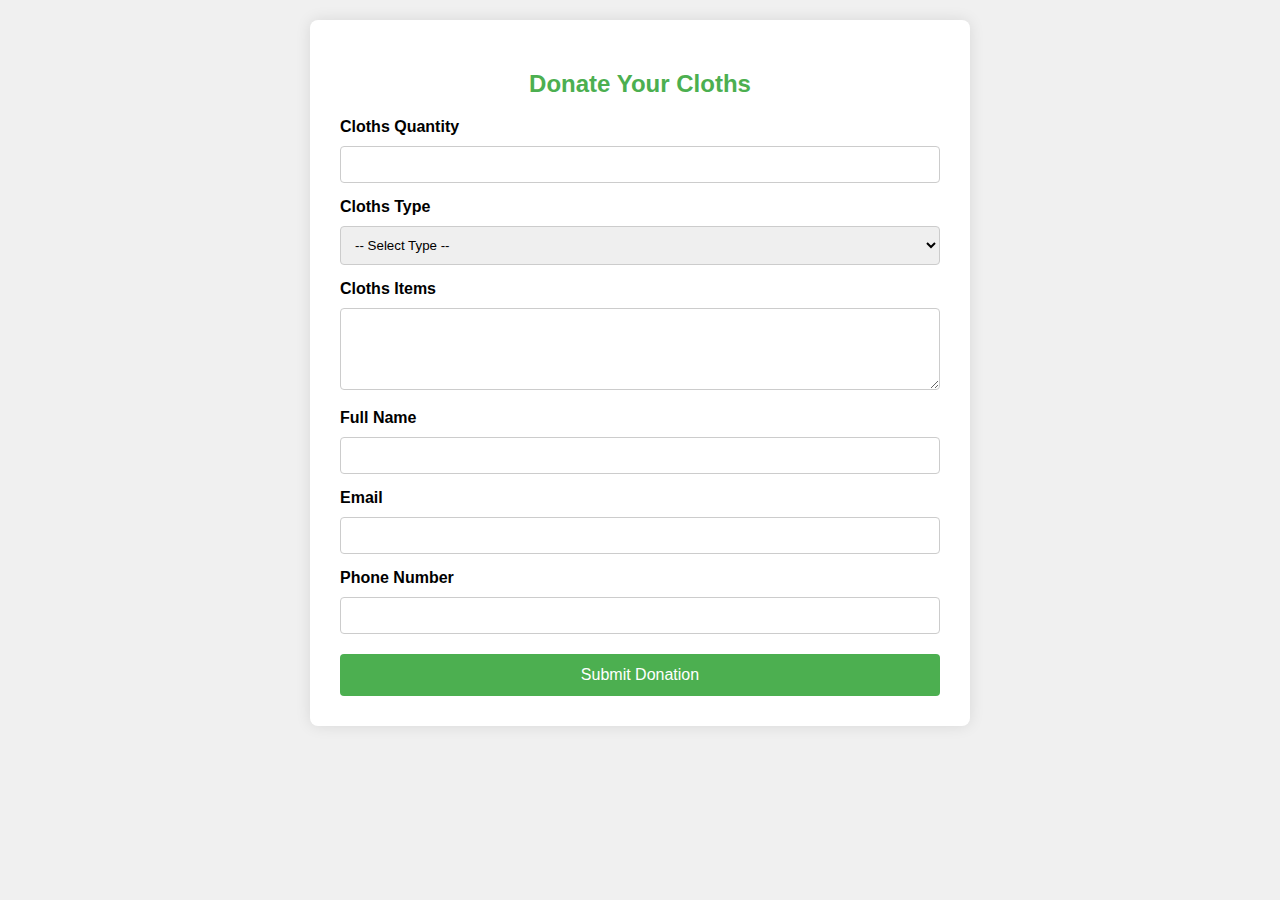
<file: care-bridge-deploy/cloths.html>
<!DOCTYPE html>
<html lang="en">
<head>
    <meta charset="UTF-8">
    <title>Cloths Donation Form</title>
    <style>
        body {
            background-color: #f0f0f0;
            font-family: Arial, sans-serif;
            margin: 0;
            padding: 20px;
        }

        .container {
            background: #fff;
            max-width: 600px;
            margin: 0 auto;
            padding: 30px;
            border-radius: 8px;
            box-shadow: 0 0 15px rgba(0,0,0,0.1);
        }

        h2 {
            text-align: center;
            color: #4CAF50;
        }

        label {
            display: block;
            margin: 15px 0 5px;
            font-weight: bold;
        }

        input, select, textarea {
            width: 100%;
            padding: 10px;
            margin-top: 5px;
            border: 1px solid #ccc;
            border-radius: 4px;
            box-sizing: border-box;
        }

        button {
            margin-top: 20px;
            width: 100%;
            background-color: #4CAF50;
            color: white;
            padding: 12px;
            border: none;
            border-radius: 4px;
            font-size: 16px;
            cursor: pointer;
        }

        button:hover {
            background-color: #45a049;
        }

        .message {
            text-align: center;
            margin-top: 20px;
            padding: 10px;
            border-radius: 4px;
        }

        .success {
            background-color: #d4edda;
            color: #155724;
        }

        .error {
            background-color: #f8d7da;
            color: #721c24;
        }
    </style>
</head>
<body>

<div class="container">
    <h2>Donate Your Cloths</h2>
    <form action="cloths.php" method="POST">
        <label for="cloths_quantity">Cloths Quantity</label>
        <input type="text" name="cloths_quantity" id="cloths_quantity" required>

        <label for="cloths_type">Cloths Type</label>
        <select name="cloths_type" id="cloths_type" required>
            <option value="">-- Select Type --</option>
            <option value="Men">Men</option>
            <option value="Women">Women</option>
            <option value="Children">Children</option>
            <option value="Mixed">Mixed</option>
        </select>

        <label for="cloths_items">Cloths Items</label>
        <textarea name="cloths_items" id="cloths_items" rows="4" required></textarea>

        <label for="name">Full Name</label>
        <input type="text" name="name" id="name" required>

        <label for="email">Email</label>
        <input type="email" name="email" id="email" required>

        <label for="phone">Phone Number</label>
        <input type="tel" name="phone" id="phone" required>

        <button type="submit">Submit Donation</button>
    </form>
</div>

</body>
</html>
</file>
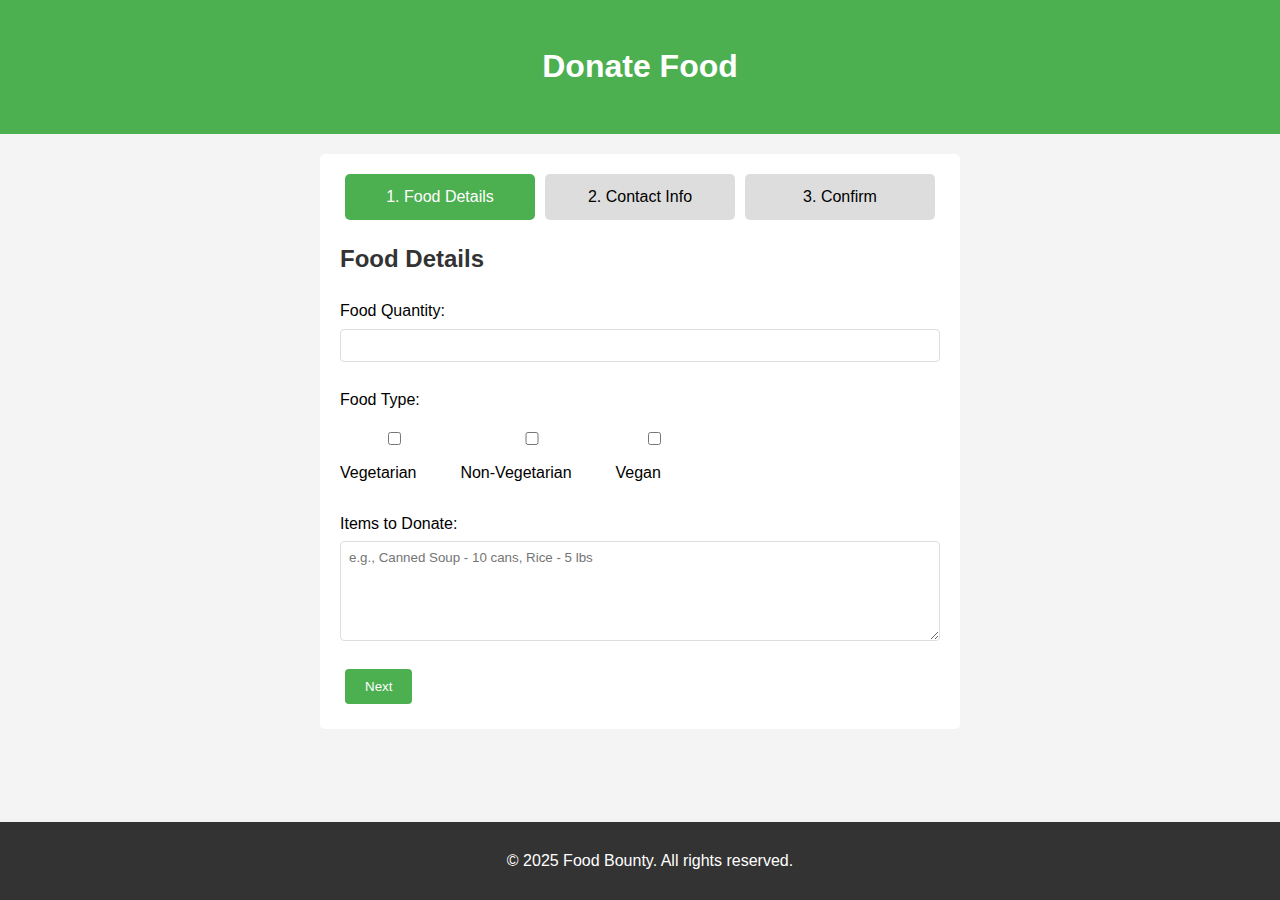
<file: care-bridge-deploy/ex.html>
<!DOCTYPE html>
<html lang="en">
<head>
    <meta charset="UTF-8">
    <meta name="viewport" content="width=device-width, initial-scale=1.0">
    <title>Food Bounty - Donate Your Food</title>
    <style>
        body {
            font-family: Arial, sans-serif;
            margin: 0;
            padding: 0;
            background-color: #f4f4f4;
            line-height: 1.6;
        }

        header {
            background-color: #4CAF50;
            color: white;
            text-align: center;
            padding: 20px;
        }

        .container {
            width: 80%;
            max-width: 600px;
            margin: 20px auto;
            background: white;
            padding: 20px;
            border-radius: 5px;
            box-shadow: 0 0 10px rgba(0,0,0.`0`.1);
        }

        .stepper {
            display: flex;
            justify-content: space-between;
            margin-bottom: 20px;
        }

        .step {
            flex: 1;
            text-align: center;
            padding: 10px;
            background-color: #ddd;
            border-radius: 5px;
            margin: 0 5px;
            cursor: default;
        }

        .step.active {
            background-color: #4CAF50;
            color: white;
        }

        .form-step {
            display: none;
        }

        .form-step.active {
            display: block;
        }

        h2 {
            color: #333;
        }

        label {
            display: block;
            margin: 10px 0 5px;
            font-family: Arial, sans-serif;
        }

        input, select, textarea {
            width: 100%;
            padding: 8px;
            margin-bottom: 15px;
            border: 1px solid #ddd;
            border-radius: 4px;
            box-sizing: border-box;
        }

        .checkbox-group {
            margin-bottom: 15px;
        }

        .checkbox-group label {
            display: inline-block;
            margin-right: 15px;
            margin-bottom: 10px;
        }

        button {
            background-color: #4CAF50;
            color: white;
            padding: 10px 20px;
            border: none;
            border-radius: 4px;
            cursor: pointer;
            margin: 5px;
        }

        button:hover {
            background-color: #45a049;
        }

        .prev-btn {
            background-color: #bbb;
        }

        .prev-btn:hover {
            background-color: #999;
        }

        #summary p {
            margin: 10px 0;
        }

        footer {
            text-align: center;
            padding: 10px;
            background-color: #333;
            color: white;
            position: fixed;
            bottom: 0;
            width: 100%;
        }

        textarea {
            width: 100%;
            padding: 8px;
            box-sizing: border-box;
            font-family: Arial, sans-serif;
            resize: vertical;
            min-height: 100px;
        }
    </style>
</head>
<body>
    <header>
        <h1>Donate Food</h1>
      
    </header>

    <div class="container">
        <div class="stepper">
            <div class="step active" data-step="1">1. Food Details</div>
            <div class="step" data-step="2">2. Contact Info</div>
            <div class="step" data-step="3">3. Confirm</div>
        </div>

        <form id="donationForm" class="form-container">
            <!-- Step 1: Food Details -->
            <div class="form-step active" data-step="1">
                <h2>Food Details</h2>
                <label for="foodQuantity">Food Quantity:</label>
                <input type="text" id="foodQuantity" name="foodQuantity" required>
                <label>Food Type:</label>
                <div class="checkbox-group">
                    <label><input type="checkbox" name="foodType[]" value="Vegetarian"> Vegetarian</label>
                    <label><input type="checkbox" name="foodType[]" value="Non-Vegetarian"> Non-Vegetarian</label>
                    <label><input type="checkbox" name="foodType[]" value="Vegan"> Vegan</label>
                </div>
                <label for="items">Items to Donate:</label>
                <textarea id="items" name="items" placeholder="e.g., Canned Soup - 10 cans, Rice - 5 lbs" required></textarea>
                <button type="button" class="next-btn">Next</button>
            </div>

            <!-- Step 2: Contact Info -->
            <div class="form-step" data-step="2">
                <h2>Contact Info</h2>
                <label for="name">Full Name:</label>
                <input type="text" id="name" name="name" required>
                <label for="email">Email:</label>
                <input type="email" id="email" name="email" required>
                <label for="phone">Phone Number:</label>
                <input type="tel" id="phone" name="phone" required>
                <button type="button" class="prev-btn">Previous</button>
                <button type="button" class="next-btn">Next</button>
            </div>

            <!-- Step 3: Confirm -->
            <div class="form-step" data-step="3">
                <h2>Confirm</h2>
                <p>Please review your details:</p>
                <div id="summary">
                    <p><strong>Food Quantity:</strong> <span id="summaryQuantity"></span></p>
                    <p><strong>Food Type:</strong> <span id="summaryType"></span></p>
                    <p><strong>Items:</strong> <span id="summaryItems"></span></p>
                    <p><strong>Name:</strong> <span id="summaryName"></span></p>
                    <p><strong>Email:</strong> <span id="summaryEmail"></span></p>
                    <p><strong>Phone:</strong> <span id="summaryPhone"></span></p>
                </div>
                <button type="button" class="prev-btn">Previous</button>
                <button type="submit">Submit Donation</button>
                <br><br>
            </div>
        </form>
    </div>

    <footer>
        <p>© 2025 Food Bounty. All rights reserved.</p>
    </footer>

    <script>
        document.addEventListener('DOMContentLoaded', () => {
            const form = document.getElementById('donationForm');
            const steps = document.querySelectorAll('.form-step');
            const stepIndicators = document.querySelectorAll('.step');
            const nextButtons = document.querySelectorAll('.next-btn');
            const prevButtons = document.querySelectorAll('.prev-btn');
            let currentStep = 1;

            // Handle Next Button Clicks
            nextButtons.forEach(button => {
                button.addEventListener('click', () => {
                    if (validateStep(currentStep)) {
                        currentStep++;
                        updateForm();
                    }
                });
            });

            // Handle Previous Button Clicks
            prevButtons.forEach(button => {
                button.addEventListener('click', () => {
                    currentStep--;
                    updateForm();
                });
            });

            // Handle Form Submission
            form.addEventListener('submit', (e) => {
                e.preventDefault();
                alert('Thank you for your donation! We will contact you soon.');
                form.reset();
                currentStep = 1;
                updateForm();
            });

            // Update Form Display
            function updateForm() {
                steps.forEach(step => {
                    step.classList.remove('active');
                    if (parseInt(step.getAttribute('data-step')) === currentStep) {
                        step.classList.add('active');
                    }
                });

                stepIndicators.forEach(indicator => {
                    indicator.classList.remove('active');
                    if (parseInt(indicator.getAttribute('data-step')) === currentStep) {
                        indicator.classList.add('active');
                    }
                });

                if (currentStep === 3) {
                    updateSummary();
                }
            }

            // Validate Current Step
            function validateStep(step) {
                const currentStepElement = steps[step - 1];
                const inputs = currentStepElement.querySelectorAll('input:not([type="checkbox"]), textarea');
                const checkboxes = currentStepElement.querySelectorAll('input[type="checkbox"]');

                // Validate text inputs and textarea
                for (let input of inputs) {
                    if (!input.value.trim()) {
                        alert(`Please fill out ${input.name} before proceeding.`);
                        return false;
                    }
                }

                // Validate checkboxes (at least one must be checked)
                if (step === 1) {
                    const checked = Array.from(checkboxes).some(checkbox => checkbox.checked);
                    if (!checked) {
                        alert('Please select at least one food type.');
                        return false;
                    }
                }

                return true;
            }

            // Update Confirmation Summary
            function updateSummary() {
                document.getElementById('summaryQuantity').textContent = document.getElementById('foodQuantity').value;
                const foodTypes = Array.from(document.querySelectorAll('input[name="foodType[]"]:checked'))
                    .map(checkbox => checkbox.value)
                    .join(', ') || 'None';
                document.getElementById('summaryType').textContent = foodTypes;
                document.getElementById('summaryItems').textContent = document.getElementById('items').value;
                document.getElementById('summaryName').textContent = document.getElementById('name').value;
                document.getElementById('summaryEmail').textContent = document.getElementById('email').value;
                document.getElementById('summaryPhone').textContent = document.getElementById('phone').value;
            }
        });
    </script>
</body>
</html>
</file>
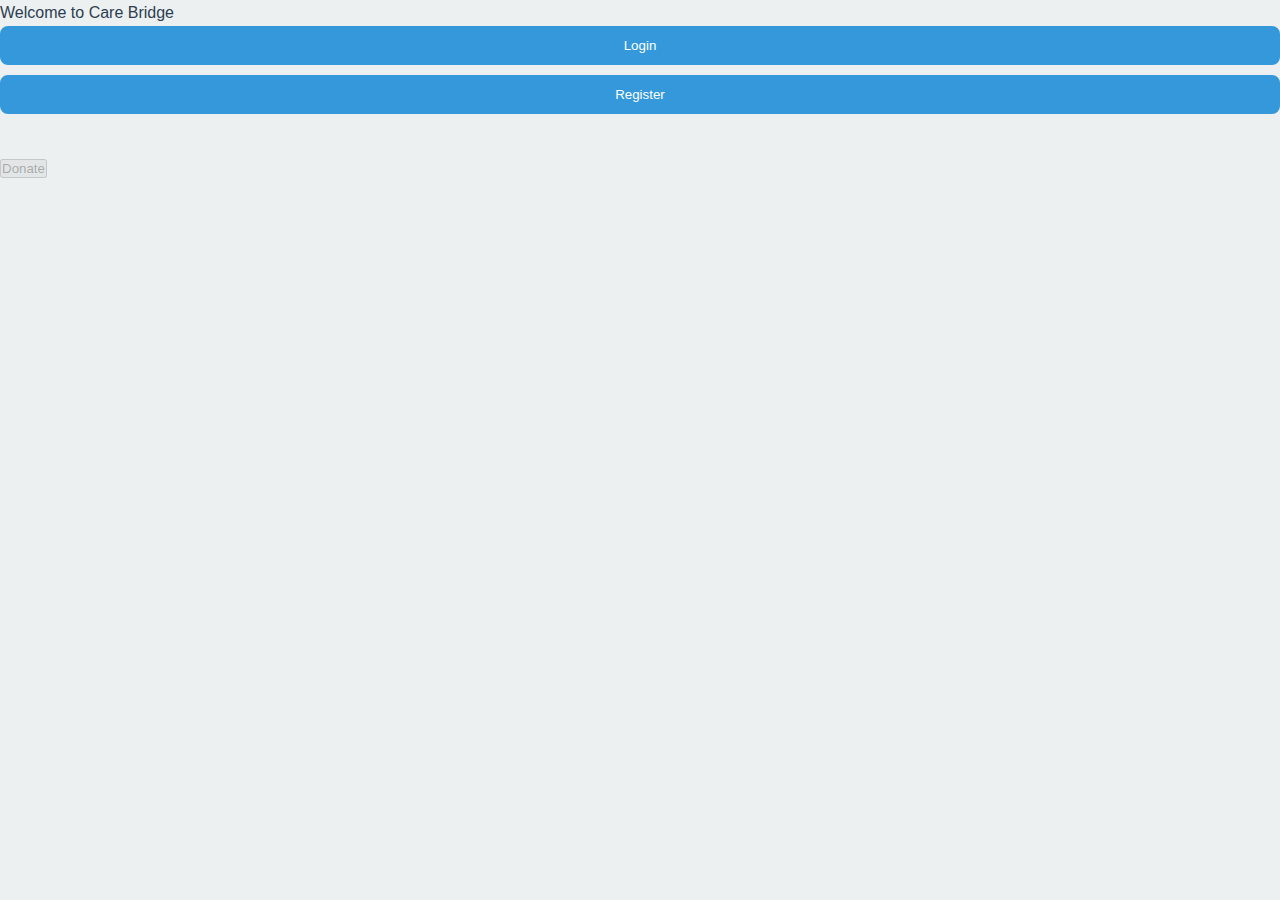
<file: care-bridge-deploy/ex2.html>
<!DOCTYPE html>
<html lang="en">
<head>
    <meta charset="UTF-8">
    <meta name="viewport" content="width=device-width, initial-scale=1.0">
    <title>Care Bridge</title>
    <link rel="stylesheet" href="fin.css">
</head>
<body>
    <div id="care">
        <span>Welcome to Care Bridge</span>
    </div>

    <div class="auth-buttons">
        <!-- Initially, these buttons will show up if the user is not logged in -->
    </div>

    <button id="donateButton" disabled>Donate</button>

    <script>
        window.onload = function() {
            // Check the login status in localStorage
            let isLoggedIn = localStorage.getItem('isLoggedIn') === 'true';

            if (isLoggedIn) {
                // Enable the donate button
                document.getElementById('donateButton').disabled = false;
                document.querySelector('.auth-buttons').innerHTML = `
                    <span style="color: white; padding: 0.5rem 1rem;">Welcome, ${localStorage.getItem('userEmail')} to Care Bridge</span>
                    <button class="auth-btn" onclick="logout()">Logout</button>
                `;
            } else {
                // Show login and register buttons
                document.querySelector('.auth-buttons').innerHTML = `
                    <button class="auth-btn" onclick="openAuthModal('login')">Login</button>
                    <button class="auth-btn" onclick="openAuthModal('register')">Register</button>
                `;
            }
        };

        function logout() {
            // Clear login data from localStorage
            localStorage.removeItem('isLoggedIn');
            localStorage.removeItem('userEmail');
            
            // Update UI after logout
            document.getElementById('donateButton').disabled = true;
            document.querySelector('.auth-buttons').innerHTML = `
                <button class="auth-btn" onclick="openAuthModal('login')">Login</button>
                <button class="auth-btn" onclick="openAuthModal('register')">Register</button>
            `;
            alert('Logged out successfully');
        }

        // Open authentication modals for login or register
        function openAuthModal(type) {
            document.getElementById(`${type}Modal`).style.display = 'flex';
        }
    </script>

</body>
</html>
</file>
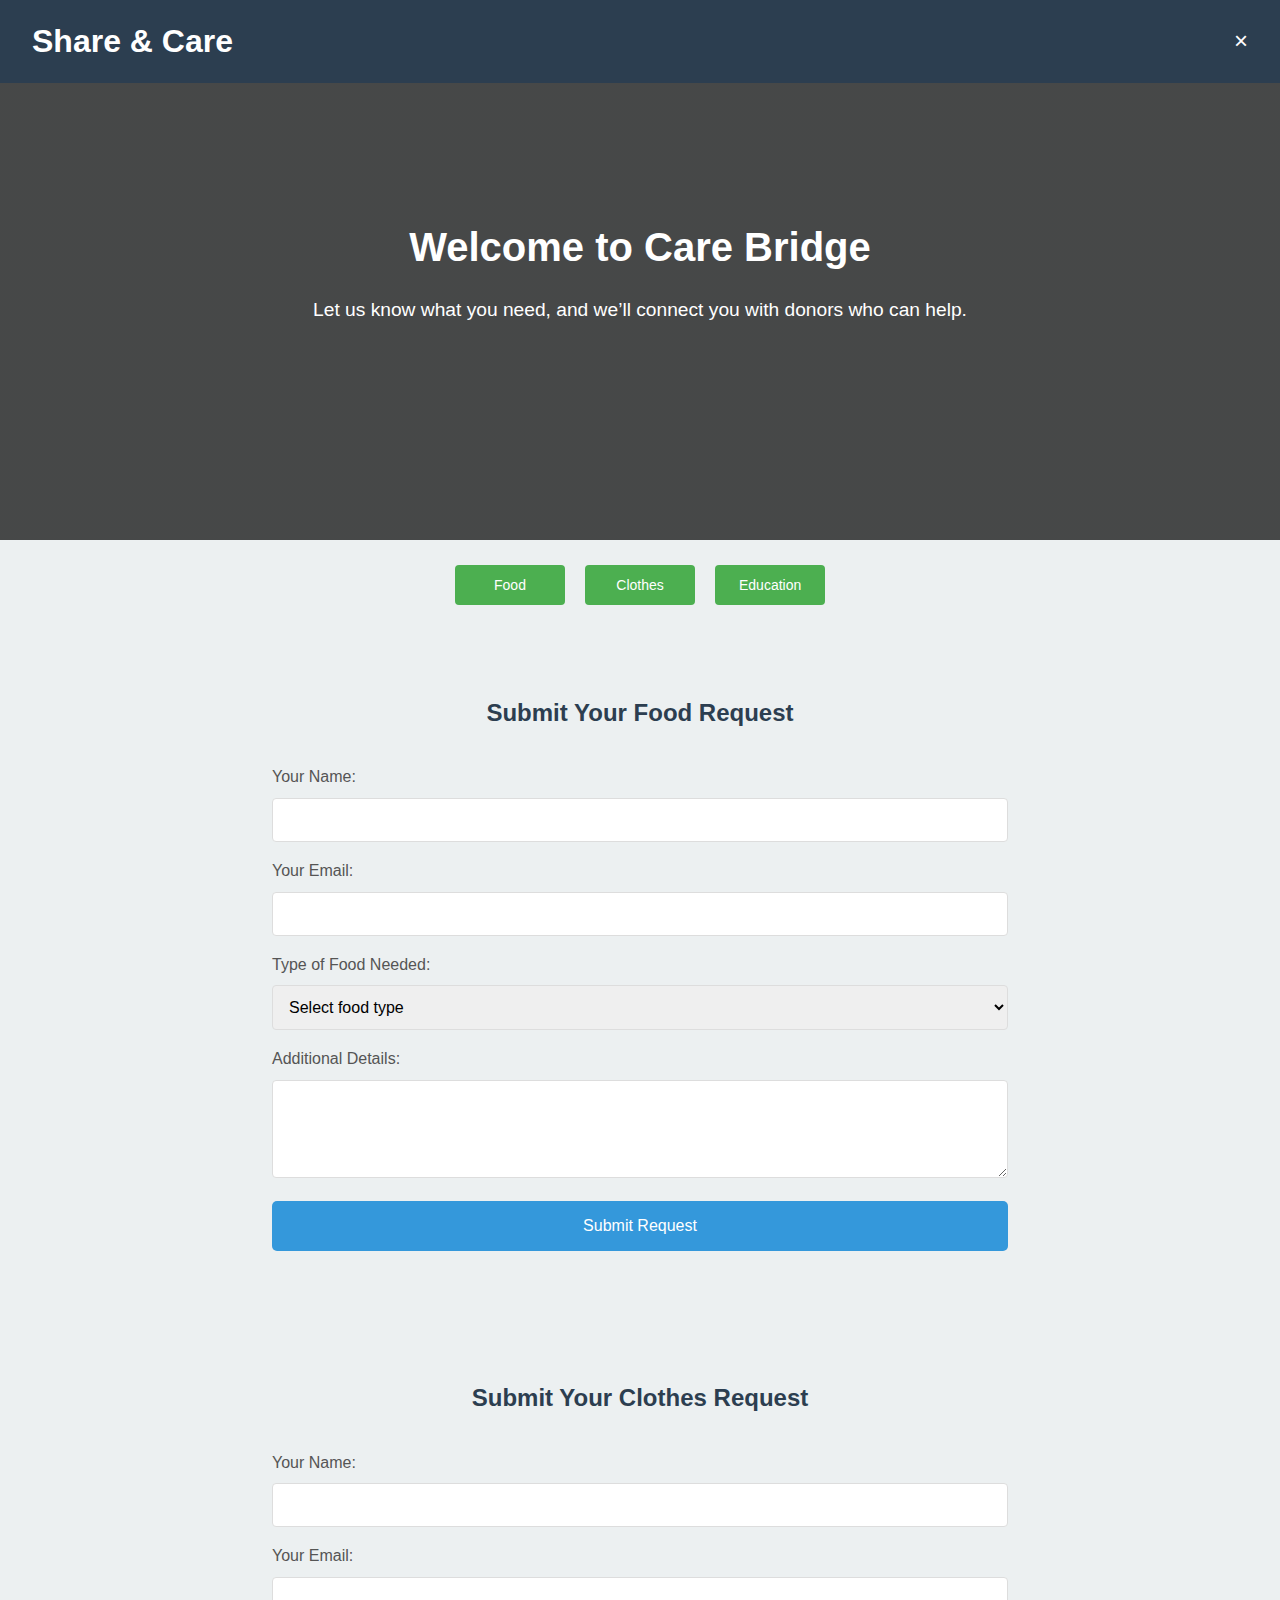
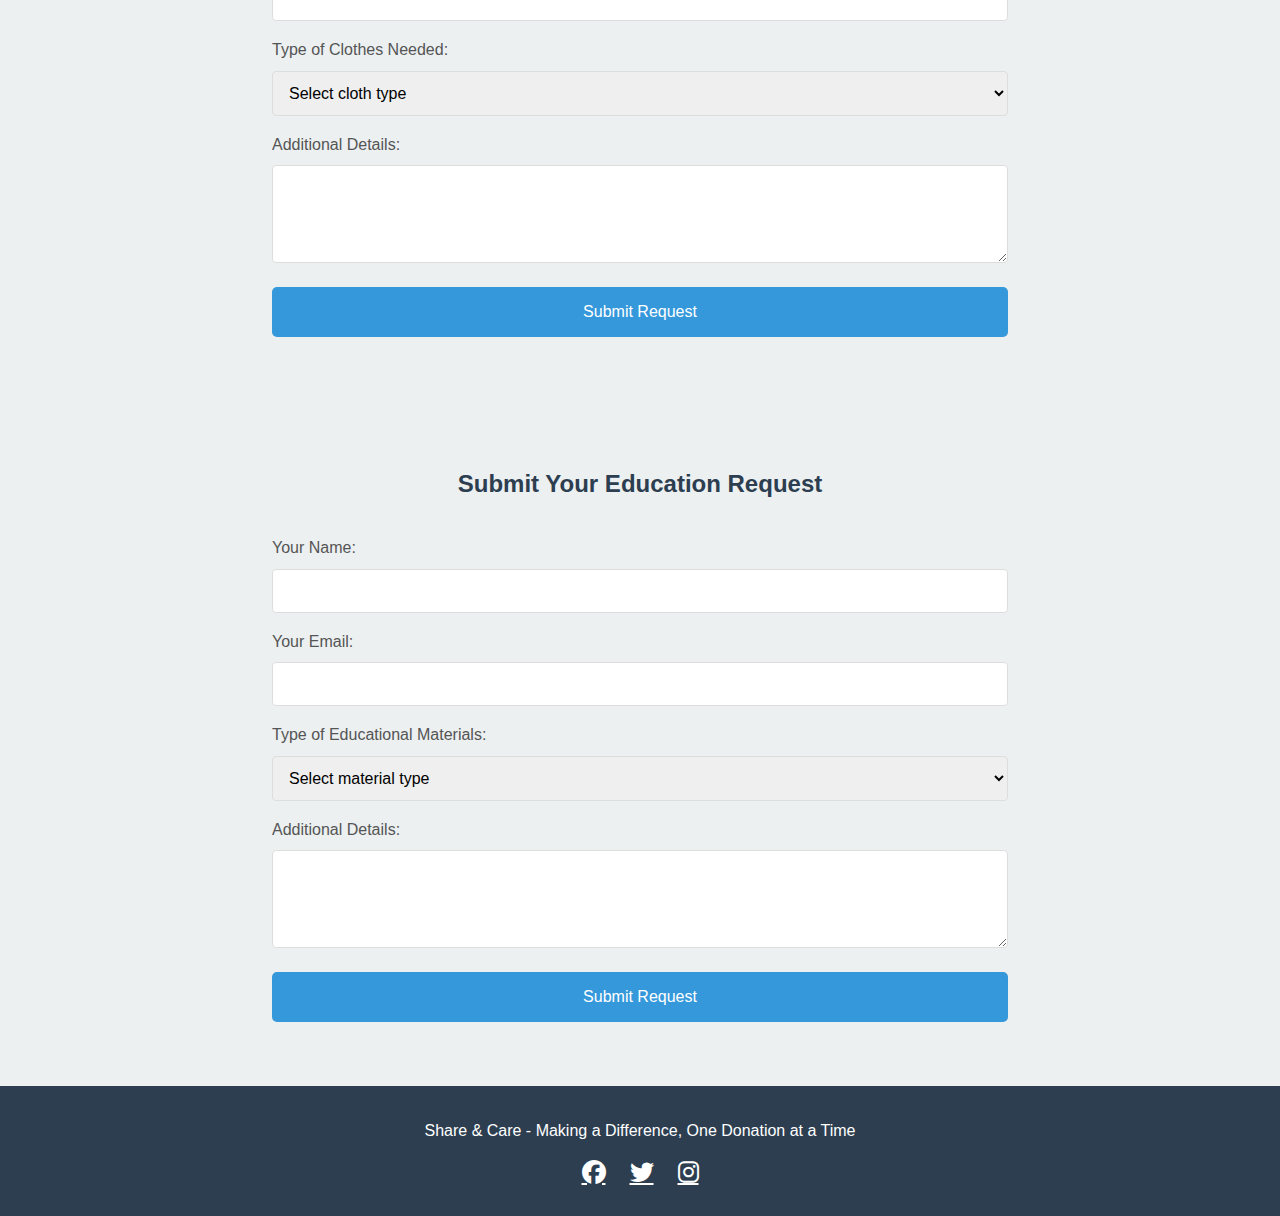
<file: care-bridge-deploy/money.html>
<!DOCTYPE html>
<html lang="en">
<head>
    <meta charset="UTF-8">
    <meta name="viewport" content="width=device-width, initial-scale=1.0">
    <title>Share & Care - Request Donations</title>
    <link rel="stylesheet" href="https://cdnjs.cloudflare.com/ajax/libs/font-awesome/6.4.0/css/all.min.css" crossorigin="anonymous" referrerpolicy="no-referrer" />
    <link rel="icon" type="image/png" href="/favicon.png">
    <style>
                /* Existing styles remain unchanged */
                * {
            margin: 0;
            padding: 0;
            box-sizing: border-box;
            font-family: 'Segoe UI', sans-serif;
        }
        :root {
            --primary: #2C3E50;
            --secondary: #3498DB;
            --accent: #E74C3C;
            --light: #ECF0F1;
        }
        body {
            background-color: var(--light);
            line-height: 1.6;
        }
        .navbar {
            background-color: var(--primary);
            padding: 1rem 2rem;
            position: fixed;
            width: 100%;
            top: 0;
            z-index: 1000;
            display: flex;
            justify-content: space-between;
            align-items: center;
        }
        .navbar h1 {
            color: white;
        }
        .nav-container {
            position: relative;
        }
        .cross-btn {
            font-size: 24px;
            cursor: pointer;
            background: none;
            border: none;
            color: white;
            transition: transform 0.3s;
        }
        .cross-btn:hover {
            transform: scale(1.2);
        }
        .menu {
            display: none;
            flex-direction: column;
            position: absolute;
            top: 100%;
            right: 0;
            background: var(--primary);
            border: 1px solid white;
            padding: 10px;
            border-radius: 5px;
            z-index: 1001;
        }
        .menu.active {
            display: flex;
        }
        .auth-buttons {
            display: flex;
            flex-direction: column;
            gap: 0.5rem;
        }
        .nav {
            display: flex;
            flex-direction: column;
            gap: 0.5rem;
            margin-top: 0.5rem;
        }
        .auth-btn {
            padding: 0.5rem 1.5rem;
            border: 2px solid white;
            background: transparent;
            color: white;
            border-radius: 5px;
            cursor: pointer;
            transition: all 0.3s;
            font-weight: 500;
        }
        .auth-btn:hover {
            background: white;
            color: var(--primary);
        }
        .btn_h {
            padding: 0.5rem 1rem;
            background: transparent;
            color: white;
            border: none;
            text-align: left;
            cursor: pointer;
            font-size: 1rem;
            transition: background-color 0.3s;
        }
        .btn_h:hover {
            background-color: var(--secondary);
        }
        .profile-section {
            display: flex;
            align-items: center;
            gap: 0.5rem;
            padding: 0.5rem 1rem;
            color: white;
        }
        .profile-icon {
            font-size: 1.2rem;
        }
        .hero {
            height: 60vh;
            background: linear-gradient(rgba(0, 0, 0, 0.7), rgba(0, 0, 0, 0.7)), url(https://img.freepik.com/premium-photo/world-food-day-celebrating-global-food-sustainability_1164885-8095.jpg);
            background-size: cover;
            background-position: center;
            display: flex;
            align-items: center;
            justify-content: center;
            text-align: center;
            color: white;
            padding: 2rem;
        }
        .hero-content {
            max-width: 800px;
        }
        .hero h2 {
            font-size: 2.5rem;
            margin-bottom: 1rem;
        }
        .hero p {
            font-size: 1.2rem;
        }
        .request-section {
            padding: 4rem 2rem;
            max-width: 800px;
            margin: 0 auto;
        }
        .request-section h2 {
            color: var(--primary);
            text-align: center;
            margin-bottom: 2rem;
        }
        .form-group {
            margin-bottom: 1rem;
        }
        .form-group label {
            display: block;
            margin-bottom: 0.5rem;
            color: #555;
        }
        .form-group input, .form-group select, .form-group textarea {
            width: 100%;
            padding: 0.75rem;
            border: 1px solid #ddd;
            border-radius: 4px;
            font-size: 1rem;
        }
        .form-group input:focus, .form-group select:focus, .form-group textarea:focus {
            outline: none;
            border-color: var(--secondary);
            box-shadow: 0 0 0 2px rgba(52, 152, 219, 0.2);
        }
        .btn {
            display: inline-block;
            padding: 1rem 2rem;
            background-color: var(--secondary);
            color: white;
            text-decoration: none;
            border-radius: 5px;
            transition: background-color 0.3s;
            border: none;
            cursor: pointer;
            font-size: 1rem;
            width: 100%;
        }
        .btn:hover {
            background-color: var(--accent);
        }
        .requests-list {
            padding: 2rem;
            max-width: 800px;
            margin: 0 auto;
        }
        .requests-list h2 {
            color: var(--primary);
            text-align: center;
            margin-bottom: 2rem;
        }
        .request-card {
            background: white;
            border-radius: 10px;
            padding: 1.5rem;
            margin-bottom: 1rem;
            box-shadow: 0 4px 6px rgba(0, 0, 0, 0.1);
        }
        .request-card p {
            margin: 0.5rem 0;
        }
        footer {
            background-color: var(--primary);
            color: white;
            padding: 2rem 0;
            text-align: center;
        }
        .footer-content p {
            font-size: 1rem;
            margin-bottom: 1rem;
        }
        .social-links {
            display: flex;
            justify-content: center;
            gap: 1.5rem;
        }
        .social-links a {
            color: white;
            font-size: 1.5rem;
            transition: color 0.3s;
        }
        .social-links a:hover {
            color: var(--accent);
        }
        .center {
            display: flex;
            justify-content: center;
            align-items: center;
            min-height: 10vh;
            gap: 20px;
        }
        .btn1 {
            display: inline-block;
            padding: 12px 24px;
            text-decoration: none;
            background-color: #4CAF50;
            color: white;
            border: none;
            border-radius: 4px;
            cursor: pointer;
            font-size: 14px;
            width: 110px;
            height: 40px;
            text-align: center;
            transition: all 0.3s ease;
            animation: buttonPulse 2s infinite;
        }
        .btn1:hover {
            background-color: #45a049;
            transform: translateY(-2px);
            box-shadow: 0 2px 5px rgba(0,0,0,0.2);
        }
        .btn1:active {
            background-color: #2e6a30;
            transform: translateY(1px);
            box-shadow: none;
        }
        @keyframes buttonPulse {
            0% { transform: scale(1); }
            50% { transform: scale(1.02); }
            100% { transform: scale(1); }
        }
    </style>
</head>
<body>
    <nav class="navbar">
        <h1>Share & Care</h1>
        <div class="nav-container">
            <button class="cross-btn" aria-label="Toggle Navigation">×</button>
            <div class="menu" id="menu">
                <div class="auth-buttons" id="authButtons">
                    <button class="auth-btn">Login</button>
                    <button class="auth-btn">Register</button>
                </div>
                <div class="nav">
                    <button class="btn_h" onclick="location.href='index.html'">Home</button>
                    <button class="btn_h">About</button>
                    <button class="btn_h">Contact Us</button>
                </div>
            </div>
        </div>
    </nav>

    <section class="hero">
        <div class="hero-content">
            <h2>Welcome to Care Bridge</h2>
            <p>Let us know what you need, and we’ll connect you with donors who can help.</p>
        </div>
    </section>

    <div class="center">
        <button class="btn1" onclick="location.href='#food'">Food</button>
        <button class="btn1" onclick="location.href='#cloths'">Clothes</button>
        <button class="btn1" onclick="location.href='#education'">Education</button>
    </div>

    <!-- Food Request Section -->
    <section class="request-section" id="food">
        <h2>Submit Your Food Request</h2>
        <form id="foodRequestForm" action="submit_food.php" method="POST">
            <div class="form-group">
                <label for="food-name">Your Name:</label>
                <input type="text" id="food-name" name="name" required>
            </div>
            <div class="form-group">
                <label for="food-email">Your Email:</label>
                <input type="email" id="food-email" name="email" required>
            </div>
            <div class="form-group">
                <label for="food-type">Type of Food Needed:</label>
                <select id="food-type" name="type" required>
                    <option value="" disabled selected>Select food type</option>
                    <option value="Non-Perishable">Non-Perishable</option>
                    <option value="Fresh Produce">Fresh Produce</option>
                    <option value="Prepared Meals">Prepared Meals</option>
                    <option value="Other">Other</option>
                </select>
            </div> 
            <div class="form-group">
                <label for="food-details">Additional Details:</label>
                <textarea id="food-details" name="details" rows="4"></textarea>
            </div>
            <button type="submit" class="btn">Submit Request</button>
        </form>
    </section>

    <!-- Clothes Request Section -->
    <section class="request-section" id="cloths">
        <h2>Submit Your Clothes Request</h2>
        <form id="clothsRequestForm" action="submit_clothes.php" method="POST">
            <div class="form-group">
                <label for="cloths-name">Your Name:</label>
                <input type="text" id="cloths-name" name="name" required>
            </div>
            <div class="form-group">
                <label for="cloths-email">Your Email:</label>
                <input type="email" id="cloths-email" name="email" required>
            </div>
            <div class="form-group">
                <label for="cloths-type">Type of Clothes Needed:</label>
                <select id="cloths-type" name="type" required>
                    <option value="" disabled selected>Select cloth type</option>
                    <option value="Winter Wear">Winter Wear</option>
                    <option value="Casual Wear">Casual Wear</option>
                    <option value="Formal Wear">Formal Wear</option>
                    <option value="Other">Other</option>
                </select>
            </div> 
            <div class="form-group">
                <label for="cloths-details">Additional Details:</label>
                <textarea id="cloths-details" name="details" rows="4"></textarea>
            </div>
            <button type="submit" class="btn">Submit Request</button>
        </form>
    </section>

    <!-- Education Request Section -->
    <section class="request-section" id="education">
        <h2>Submit Your Education Request</h2>
        <form id="educationRequestForm" action="submit_education.php" method="POST">
            <div class="form-group">
                <label for="education-name">Your Name:</label>
                <input type="text" id="education-name" name="name" required>
            </div>
            <div class="form-group">
                <label for="education-email">Your Email:</label>
                <input type="email" id="education-email" name="email" required>
            </div>
            <div class="form-group">
                <label for="education-type">Type of Educational Materials:</label>
                <select id="education-type" name="type" required>
                    <option value="" disabled selected>Select material type</option>
                    <option value="Books">Books</option>
                    <option value="Stationery">Stationery</option>
                    <option value="Digital Devices">Digital Devices</option>
                    <option value="Other">Other</option>
                </select>
            </div> 
            <div class="form-group">
                <label for="edu-materials">Additional Details:</label>
                <textarea id="edu-materials" name="details" rows="4"></textarea>
            </div>
            <button type="submit" class="btn">Submit Request</button>
        </form>
    </section>

    <footer>
        <div class="footer-content">
            <p>Share & Care - Making a Difference, One Donation at a Time</p>
            <div class="social-links">
                <a href="#" class="fab fa-facebook"></a>
                <a href="#" class="fab fa-twitter"></a>
                <a href="#" class="fab fa-instagram"></a>
            </div>
        </div>
    </footer>
</body>
</html>
</file>
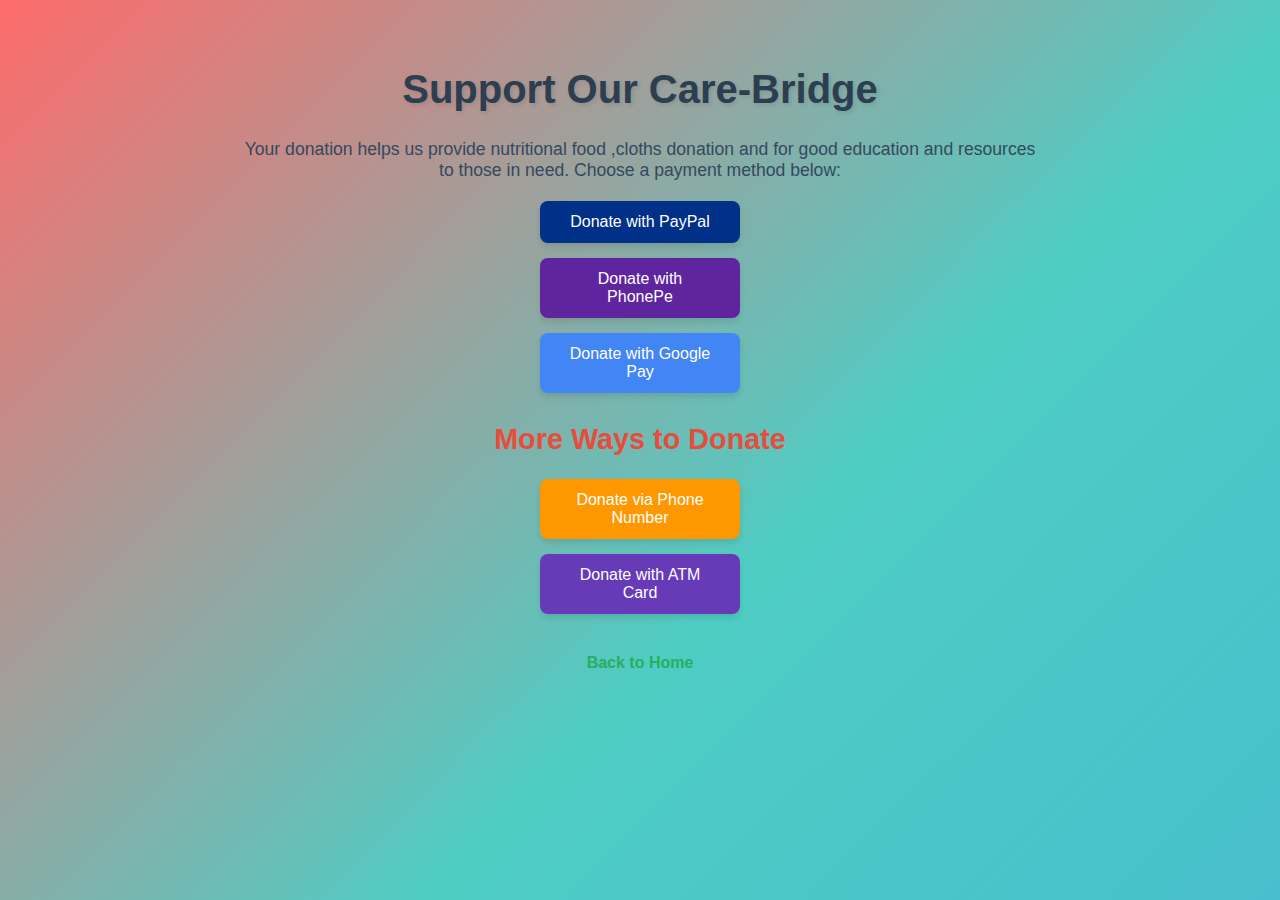
<file: care-bridge-deploy/moneydonation.html>
<!DOCTYPE html>
<html lang="en">
<head>
    <meta charset="UTF-8">
    <meta name="viewport" content="width=device-width, initial-scale=1.0">
    <title>Donate to Us</title>
    <style>
        body {
            font-family: 'Arial', sans-serif;
            max-width: 800px;
            margin: 20px auto;
            padding: 20px;
            text-align: center;
            /* Updated colorful background */
            background: linear-gradient(135deg, #ff6b6b, #4ecdc4, #45b7d1, #96c93d);
            background-size: 200% 200%; /* For animation effect */
            animation: gradientShift 10s ease infinite, fadeIn 1s ease-in;
        }

        /* Animated gradient shift */
        @keyframes gradientShift {
            0% { background-position: 0% 0%; }
            50% { background-position: 100% 100%; }
            100% { background-position: 0% 0%; }
        }

        /* Fade-in animation for the page */
        @keyframes fadeIn {
            from { opacity: 0; }
            to { opacity: 1; }
        }

        h1 {
            color: #2c3e50;
            font-size: 2.5em;
            text-shadow: 2px 2px 4px rgba(0, 0, 0, 0.1);
            animation: slideIn 0.8s ease-out;
        }

        h2 {
            color: #e74c3c;
            margin-top: 30px;
            font-size: 1.8em;
            transition: color 0.3s ease;
        }

        h2:hover {
            color: #c0392b;
        }

        /* Slide-in animation for headings */
        @keyframes slideIn {
            from { transform: translateY(-20px); opacity: 0; }
            to { transform: translateY(0); opacity: 1; }
        }

        p {
            color: #34495e;
            font-size: 1.1em;
        }

        .donation-options, .additional-options {
            margin: 20px 0;
        }

        .donation-option {
            margin: 15px 0;
        }

        button {
            color: white;
            padding: 12px 25px;
            border: none;
            border-radius: 8px;
            cursor: pointer;
            font-size: 16px;
            width: 200px;
            transition: transform 0.3s ease, box-shadow 0.3s ease, background-color 0.3s ease;
            box-shadow: 0 4px 6px rgba(0, 0, 0, 0.1);
        }

        button:hover {
            transform: translateY(-3px);
            box-shadow: 0 6px 12px rgba(0, 0, 0, 0.2);
        }

        /* Specific button colors */
        #paypal { background-color: #003087; }
        #paypal:hover { background-color: #00205b; }

        #phonepe { background-color: #5f259f; }
        #phonepe:hover { background-color: #451b75; }

        #googlepay { background-color: #4285f4; }
        #googlepay:hover { background-color: #3267d6; }

        #qrScanner { background-color: #e91e63; }
        #qrScanner:hover { background-color: #c2185b; }

        #directNumber { background-color: #ff9800; }
        #directNumber:hover { background-color: #e68900; }

        #atmCard { background-color: #673ab7; }
        #atmCard:hover { background-color: #512da8; }

        /* Animation for buttons on load */
        .donation-option button {
            animation: bounceIn 0.5s ease-out;
        }

        @keyframes bounceIn {
            0% { transform: scale(0.8); opacity: 0; }
            60% { transform: scale(1.1); opacity: 1; }
            100% { transform: scale(1); }
        }

        .back-link {
            margin-top: 20px;
            display: inline-block;
            text-decoration: none;
            color: #27ae60;
            font-weight: bold;
            transition: color 0.3s ease, transform 0.3s ease;
        }

        .back-link:hover {
            color: #219653;
            transform: scale(1.1);
        }

        .qr-code, .phone-number, .card-form {
            margin: 10px 0;
            padding: 15px;
            background: linear-gradient(45deg, #ecf0f1, #ffffff);
            border: 2px solid #3498db;
            border-radius: 10px;
            display: none;
            box-shadow: 0 4px 8px rgba(0, 0, 0, 0.1);
            transition: opacity 0.3s ease;
        }

        .qr-code.show, .phone-number.show, .card-form.show {
            display: block;
            opacity: 1;
            animation: popUp 0.5s ease-out;
        }

        @keyframes popUp {
            from { transform: scale(0.9); opacity: 0; }
            to { transform: scale(1); opacity: 1; }
        }

        .card-form input {
            display: block;
            width: 80%;
            margin: 10px auto;
            padding: 10px;
            border: 1px solid #bdc3c7;
            border-radius: 5px;
            transition: border-color 0.3s ease;
        }

        .card-form input:focus {
            border-color: #3498db;
            outline: none;
            box-shadow: 0 0 5px rgba(52, 152, 219, 0.5);
        }

        .card-form button {
            background-color: #2ecc71;
            margin-top: 10px;
        }

        .card-form button:hover {
            background-color: #27ae60;
        }


    </style>
</head>
<body>
    <h1>Support Our Care-Bridge</h1>
    <p>Your donation helps us provide nutritional food ,cloths donation and for good education and resources to those in need. Choose a payment method below:</p>

    <!-- Existing Donation Options -->
    <div class="donation-options">
        <div class="donation-option">
            <button id="paypal" onclick="alert('Redirecting to PayPal... (Integration placeholder)')">Donate with PayPal</button>
        </div>
        <div class="donation-option">
            <button id="phonepe" onclick="alert('Redirecting to PhonePe... (Integration placeholder)')">Donate with PhonePe</button>
        </div>
        <div class="donation-option">
            <button id="googlepay" onclick="alert('Redirecting to Google Pay... (Integration placeholder)')">Donate with Google Pay</button>
        </div>
    </div>

    <!-- Additional Donation Methods -->
    <h2>More Ways to Donate</h2>
    <div class="additional-options">


        <!-- Direct Phone Number -->
        <div class="donation-option">
            <button id="directNumber" onclick="toggleSection('phoneNumberSection')">Donate via Phone Number</button>
            <div id="phoneNumberSection" class="phone-number">
                <p>Send your donation to this number via your payment app:</p>
                                        <p><strong>+91 6303537875</strong></p>
                <p>(Placeholder number - Replace with your UPI or payment number)</p>
            </div>
        </div>

        <!-- ATM Card Donation -->
        <div class="donation-option">
            <button id="atmCard" onclick="toggleSection('cardFormSection')">Donate with ATM Card</button>
            <div id="cardFormSection" class="card-form">
                <p>Enter your card details:</p>
                <input type="text" placeholder="Card Number" maxlength="16">
                <input type="text" placeholder="Expiry Date (MM/YY)" maxlength="5">
                <input type="text" placeholder="CVV" maxlength="3">
                <input type="text" placeholder="Amount ($)">
                <button onclick="alert('Processing ATM card payment... (Integration placeholder)')">Submit Payment</button>
            </div>
        </div>
    </div>

    <a href="index.html" class="back-link">Back to Home</a>

    <script>
        function toggleSection(sectionId) {
            const section = document.getElementById(sectionId);
            if (section.style.display === 'block') {
                section.style.display = 'none';
                section.classList.remove('show');
            } else {
                document.querySelectorAll('.qr-code, .phone-number, .card-form').forEach(el => {
                    el.style.display = 'none';
                    el.classList.remove('show');
                });
                section.style.display = 'block';
                section.classList.add('show');
            }
        }
    </script>
</body>
</html>
</file>
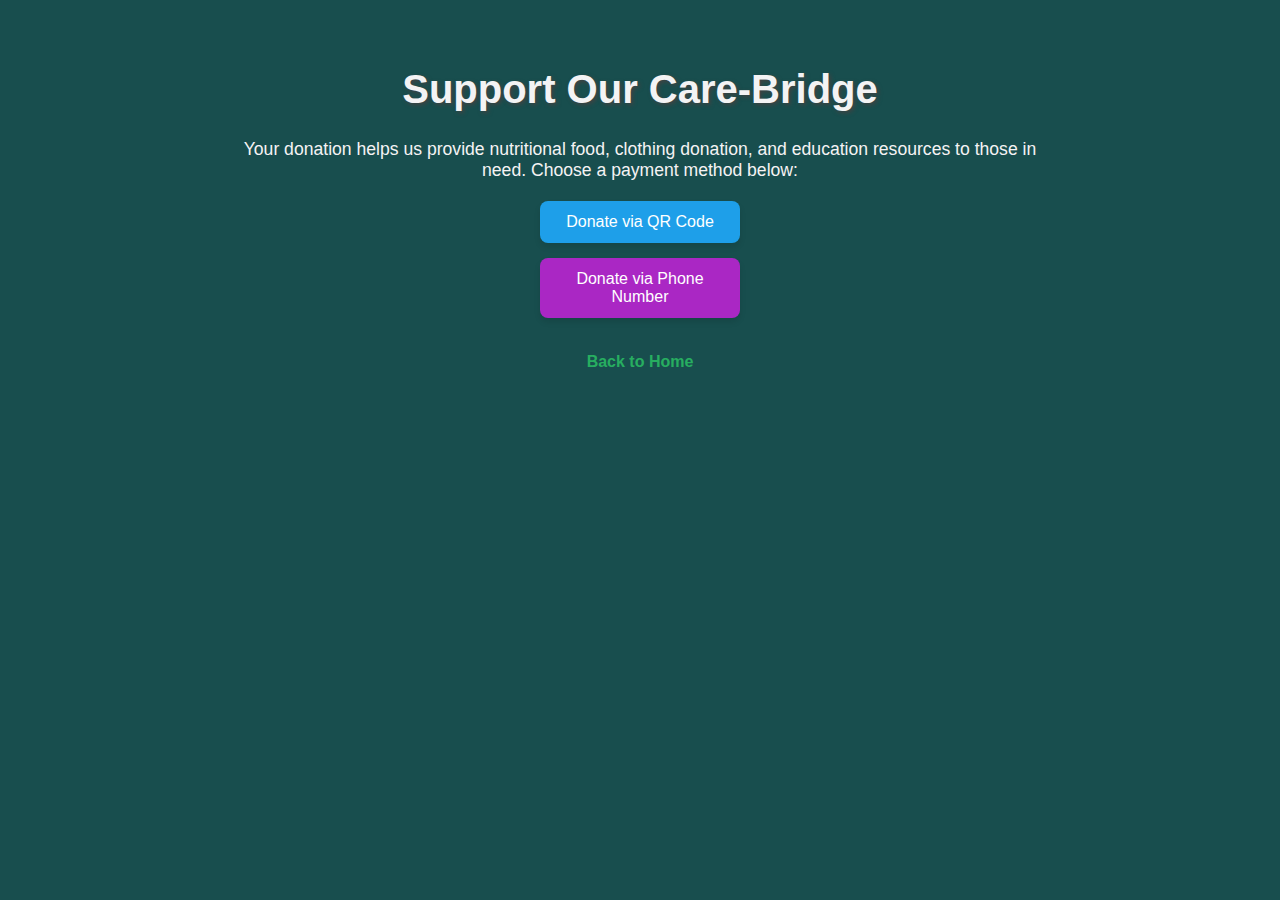
<file: care-bridge-deploy/payment.html>
<!DOCTYPE html>
<html lang="en">
<head>
    <meta charset="UTF-8">
    <meta name="viewport" content="width=device-width, initial-scale=1.0">
    <title>Donate to Us</title>
    <style>
        body {
            font-family: 'Arial', sans-serif;
            max-width: 800px;
            margin: 20px auto;
            padding: 20px;
            text-align: center;
            background-color: #184e4e;
            animation: fadeIn 1s ease-in;
            
        }

        @keyframes fadeIn {
            from { opacity: 0; }
            to { opacity: 1; }
        }

        h1 {
            color: #f3f3f4;
            font-size: 2.5em;
            text-shadow: 2px 2px 4px #474040e4;
            animation: slideIn 0.8s ease-out;
        }

        h2 {
            color: #e74c3c;
            margin-top: 30px;
            font-size: 1.8em;
            transition: color 0.3s ease;
        }

        h2:hover {
            color: #c0392b;
        }

        @keyframes slideIn {
            from { transform: translateY(-20px); opacity: 0; }
            to { transform: translateY(0); opacity: 1; }
        }

        p {
            color: lab(96.02% 0.85 -0.26);
            font-size: 1.1em;
        }

        .donation-options, .additional-options {
            margin: 20px 0;
        }

        .donation-option {
            margin: 15px 0;
        }

        button {
            color: white;
            padding: 12px 25px;
            border: none;
            border-radius: 8px;
            cursor: pointer;
            font-size: 16px;
            width: 200px;
            transition: transform 0.3s ease, box-shadow 0.3s ease, background-color 0.3s ease;
            box-shadow: 0 4px 6px rgba(0, 0, 0, 0.1);
        }

        button:hover {
            transform: translateY(-3px);
            box-shadow: 0 6px 12px rgba(0, 0, 0, 0.2);
        }

        #qrScanner { background-color: #1e9fe9; }
        #qrScanner:hover { background-color: #c2185b; }

        #directNumber { background-color: #aa27c4; }
        #directNumber:hover { background-color: #e68900; }

        .donation-option button {
            animation: bounceIn 0.5s ease-out;
        }

        @keyframes bounceIn {
            0% { transform: scale(0.8); opacity: 0; }
            60% { transform: scale(1.1); opacity: 1; }
            100% { transform: scale(1); }
        }

        .back-link {
            margin-top: 20px;
            display: inline-block;
            text-decoration: none;
            color: #27ae60;
            font-weight: bold;
            transition: color 0.3s ease, transform 0.3s ease;
        }

        .back-link:hover {
            color: #219653;
            transform: scale(1.1);
        }

        .qr-code, .phone-number {
            margin: 10px 0;
            padding: 15px;
            background-color: #6f3d6f;
            border: 2px solid #3498db;
            border-radius: 10px;
            display: none;
            box-shadow: 0 4px 8px rgba(0, 0, 0, 0.1);
            transition: opacity 0.3s ease;
        }

        .qr-code.show, .phone-number.show {
            display: block;
            opacity: 1;
            animation: popUp 0.5s ease-out;
        }

        @keyframes popUp {
            from { transform: scale(0.9); opacity: 0; }
            to { transform: scale(1); opacity: 1; }
        }
    </style>
</head>
<body>
    <h1>Support Our Care-Bridge</h1>
    <p>Your donation helps us provide nutritional food, clothing donation, and education resources to those in need. Choose a payment method below:</p>

    
    <div class="additional-options">
        <!-- QR Code Scanner Payment -->
        <div class="donation-option">
            <button id="qrScanner" onclick="toggleSection('qrCodeSection')">Donate via QR Code</button>
            <div id="qrCodeSection" class="qr-code">
                <p>Scan this QR code with your payment app:</p>
                <img src="Qrcode.jpg" alt="QR Code Placeholder">
                <p>(Placeholder QR Code - Use your app to scan)</p>
            </div>
        </div>

        <!-- Direct Phone Number -->

        <!-- <div class="donation-option">
            <button id="directNumber" onclick="toggleSection('phoneNumberSection')">Donate via Phone Number</button>
            <div id="phoneNumberSection" class="phone-number">
                <p>Send your donation to this number via your payment app:</p>
                <p><strong>+91 90634 08229</strong></p>
                <p>(Placeholder number - Replace with your UPI or payment number)</p>
            </div>
        </div>
    </div> -->


    <!-- Direct Phone Number -->
<div class="donation-option">
    <button id="directNumber" onclick="toggleSection('phoneNumberSection')">Donate via Phone Number</button>
    <div id="phoneNumberSection" class="phone-number">
        <p>Send your donation to this number via your payment app:</p>
        <p><strong>+91 90634 08229</strong></p>
        <p>(Placeholder number - Replace with your UPI or payment number)</p>
    </div>

    <!-- Donation Details Form -->
    <form id="donationForm" style="display: none; margin-top: 15px; background-color: #4e2d4e; padding: 20px; border-radius: 10px; color: white;" action="">
        <h3 style="margin-bottom: 10px;">Confirm Your Donation</h3>
        <label for="name">Full Name:</label><br>
        <input type="text" id="name" name="name" required style="width: 90%; padding: 8px; margin: 8px 0;"><br>

        <label for="email">Email:</label><br>
        <input type="email" id="email" name="email" required style="width: 90%; padding: 8px; margin: 8px 0;"><br>

        <label for="amount">Amount Donated (₹):</label><br>
        <input type="number" id="amount" name="amount" required min="1" style="width: 90%; padding: 8px; margin: 8px 0;"><br>

        <label for="message">Message (optional):</label><br>
        <textarea id="message" name="message" rows="3" style="width: 90%; padding: 8px; margin: 8px 0;"></textarea><br>

        <button type="submit" style="background-color: #27ae60; margin-top: 10px;">Submit Donation</button>
    </form>
</div>

    

    <a href="index.html" class="back-link">Back to Home</a>

    <script>
        function toggleSection(sectionId) {
            const section = document.getElementById(sectionId);
            if (section.style.display === 'block') {
                section.style.display = 'none';
                section.classList.remove('show');
            } else {
                document.querySelectorAll('.qr-code, .phone-number').forEach(el => {
                    el.style.display = 'none';
                    el.classList.remove('show');
                });
                section.style.display = 'block';
                section.classList.add('show');
            }
        }






        function toggleSection(sectionId) {
    const section = document.getElementById(sectionId);
    const form = document.getElementById('donationForm');

    // Hide all sections and the form first
    document.querySelectorAll('.qr-code, .phone-number').forEach(el => {
        el.style.display = 'none';
        el.classList.remove('show');
    });
    form.style.display = 'none';

    // Show selected section
    if (section.style.display === 'block') {
        section.style.display = 'none';
        section.classList.remove('show');
    } else {
        section.style.display = 'block';
        section.classList.add('show');

        // If phone number section, also show the form
        if (sectionId === 'phoneNumberSection') {
            form.style.display = 'block';
        }
    }
}


    </script>




</body>
</html>
</file>
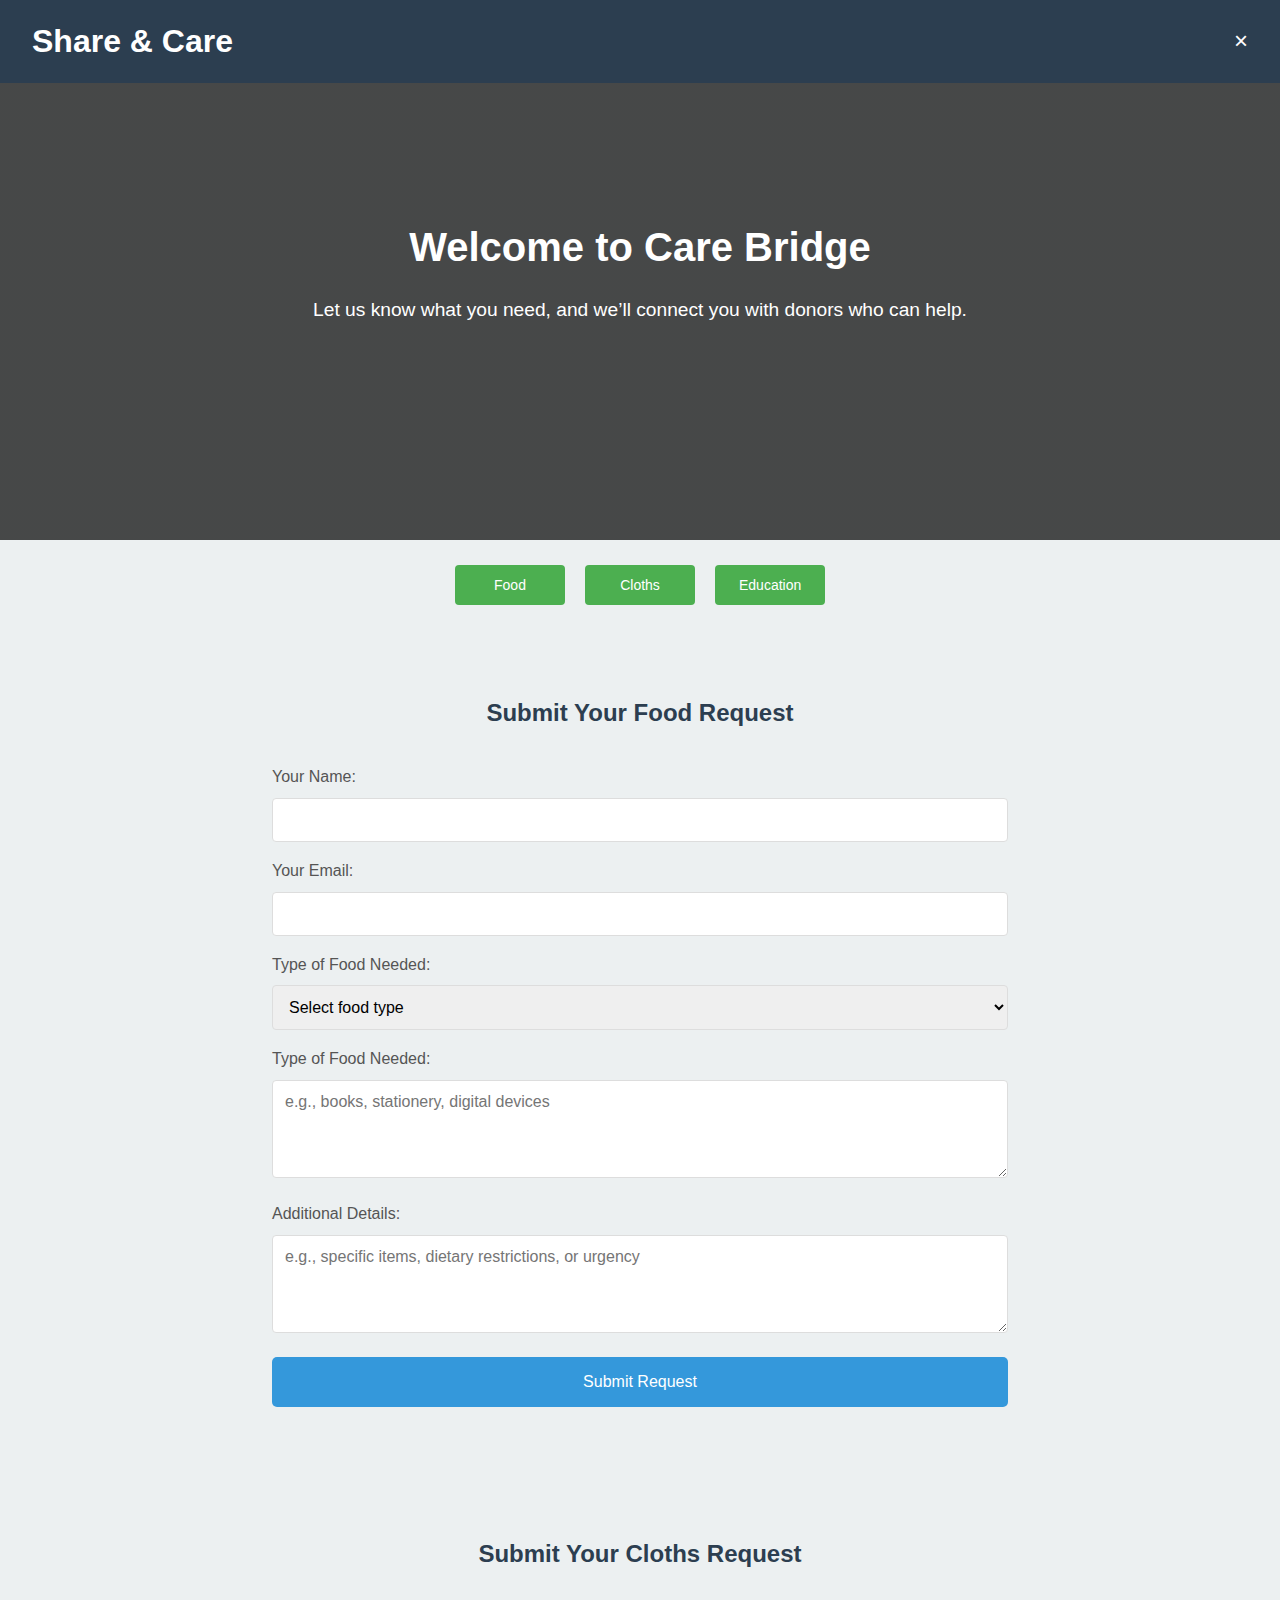
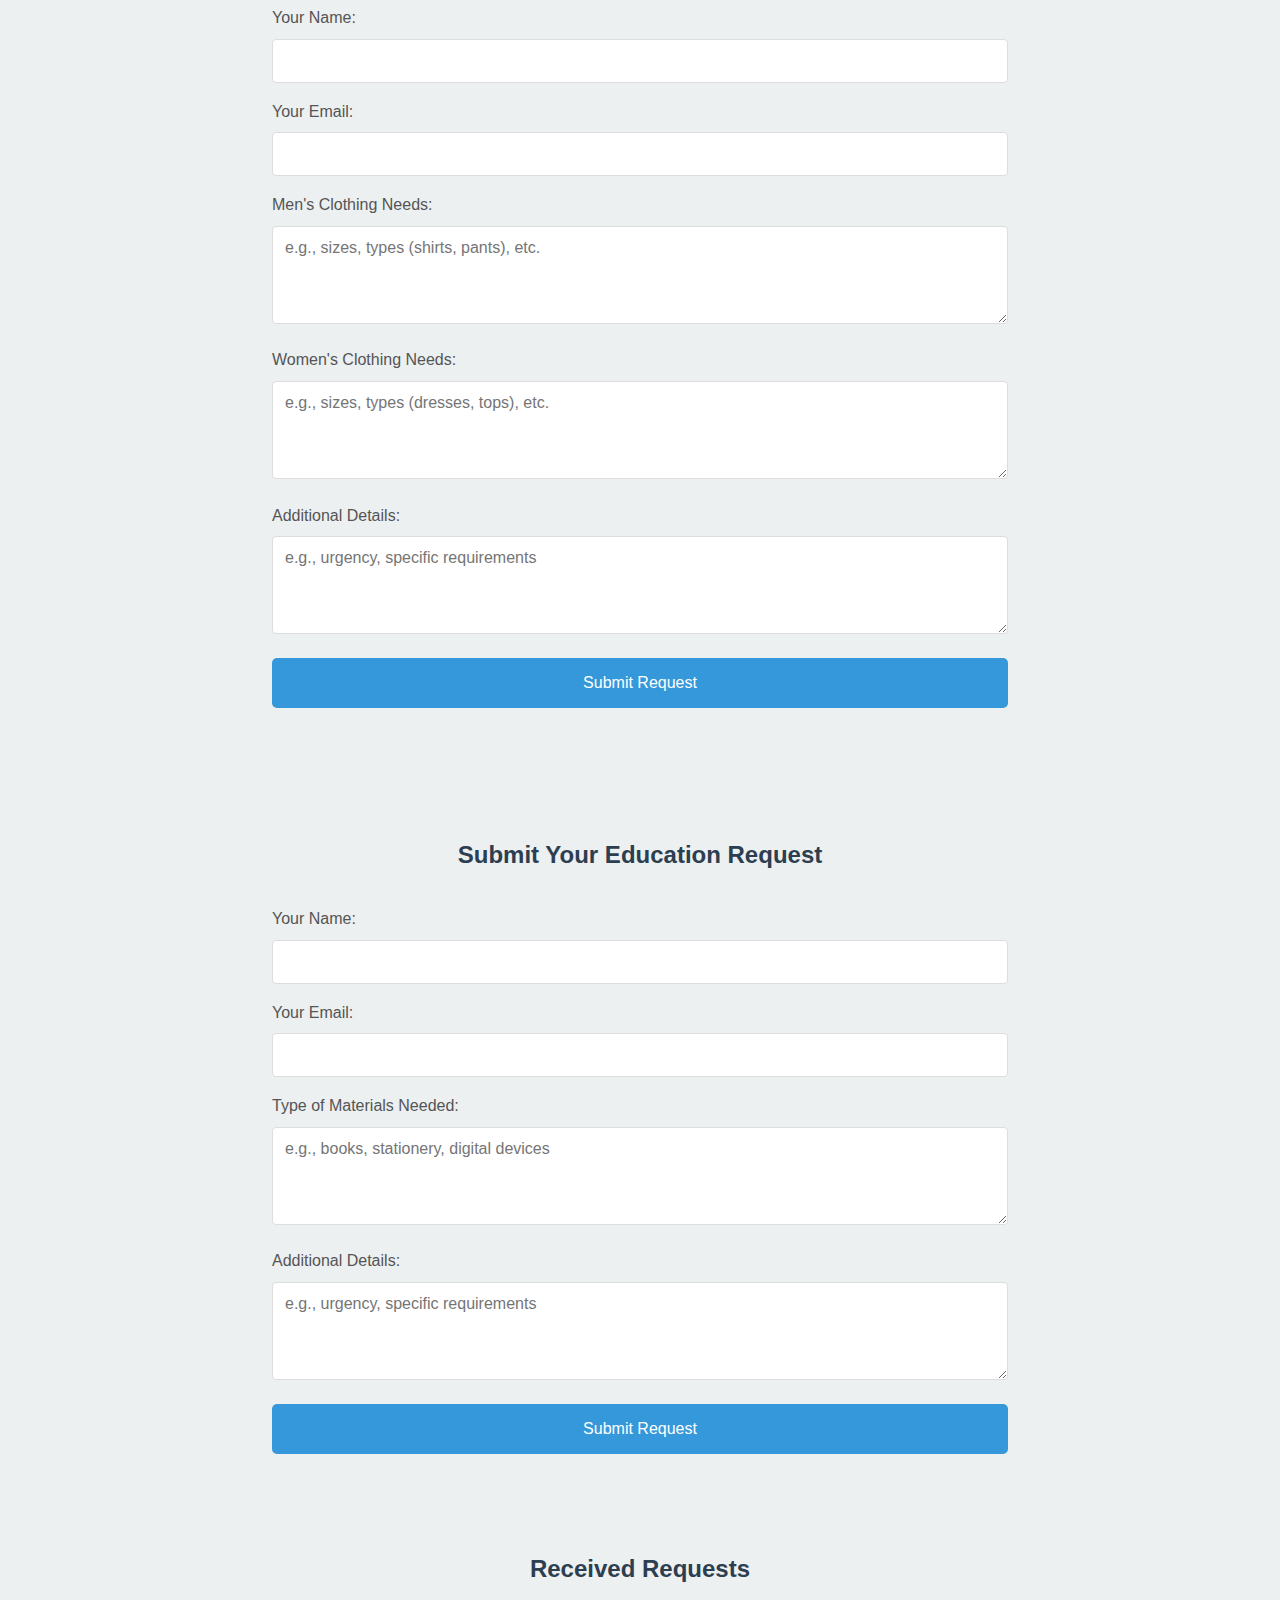
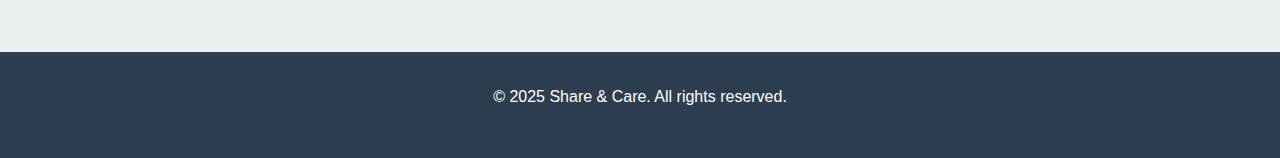
<file: care-bridge-deploy/recivingmodel.html>
<!DOCTYPE html>
<html lang="en">
<head>
    <meta charset="UTF-8">
    <meta name="viewport" content="width=device-width, initial-scale=1.0">
    <title>Share & Care - Request Donations</title>
    <link rel="stylesheet" href="https://cdnjs.cloudflare.com/ajax/libs/font-awesome/6.4.0/css/all.min.css"
          integrity="sha512-iecdLmaskl7CVkqkXNQ/ZH/XLlvWZOJyj7Yy7tcenmpD1ypASozpmT/E0iPtmFIB46ZmdtAc9eNBvH0H/ZpiBw=="
          crossorigin="anonymous" referrerpolicy="no-referrer" />
    <link rel="icon" type="image/png" href="/favicon.png">
    <style>
        /* Existing styles remain unchanged */
        * {
            margin: 0;
            padding: 0;
            box-sizing: border-box;
            font-family: 'Segoe UI', sans-serif;
        }
        :root {
            --primary: #2C3E50;
            --secondary: #3498DB;
            --accent: #E74C3C;
            --light: #ECF0F1;
        }
        body {
            background-color: var(--light);
            line-height: 1.6;
        }
        .navbar {
            background-color: var(--primary);
            padding: 1rem 2rem;
            position: fixed;
            width: 100%;
            top: 0;
            z-index: 1000;
            display: flex;
            justify-content: space-between;
            align-items: center;
        }
        .navbar h1 {
            color: white;
        }
        .nav-container {
            position: relative;
        }
        .cross-btn {
            font-size: 24px;
            cursor: pointer;
            background: none;
            border: none;
            color: white;
            transition: transform 0.3s;
        }
        .cross-btn:hover {
            transform: scale(1.2);
        }
        .menu {
            display: none;
            flex-direction: column;
            position: absolute;
            top: 100%;
            right: 0;
            background: var(--primary);
            border: 1px solid white;
            padding: 10px;
            border-radius: 5px;
            z-index: 1001;
        }
        .menu.active {
            display: flex;
        }
        .auth-buttons {
            display: flex;
            flex-direction: column;
            gap: 0.5rem;
        }
        .nav {
            display: flex;
            flex-direction: column;
            gap: 0.5rem;
            margin-top: 0.5rem;
        }
        .auth-btn {
            padding: 0.5rem 1.5rem;
            border: 2px solid white;
            background: transparent;
            color: white;
            border-radius: 5px;
            cursor: pointer;
            transition: all 0.3s;
            font-weight: 500;
        }
        .auth-btn:hover {
            background: white;
            color: var(--primary);
        }
        .btn_h {
            padding: 0.5rem 1rem;
            background: transparent;
            color: white;
            border: none;
            text-align: left;
            cursor: pointer;
            font-size: 1rem;
            transition: background-color 0.3s;
        }
        .btn_h:hover {
            background-color: var(--secondary);
        }
        .profile-section {
            display: flex;
            align-items: center;
            gap: 0.5rem;
            padding: 0.5rem 1rem;
            color: white;
        }
        .profile-icon {
            font-size: 1.2rem;
        }
        .hero {
            height: 60vh;
            background: linear-gradient(rgba(0, 0, 0, 0.7), rgba(0, 0, 0, 0.7)), url(https://img.freepik.com/premium-photo/world-food-day-celebrating-global-food-sustainability_1164885-8095.jpg);
            background-size: cover;
            background-position: center;
            display: flex;
            align-items: center;
            justify-content: center;
            text-align: center;
            color: white;
            padding: 2rem;
        }
        .hero-content {
            max-width: 800px;
        }
        .hero h2 {
            font-size: 2.5rem;
            margin-bottom: 1rem;
        }
        .hero p {
            font-size: 1.2rem;
        }
        .request-section {
            padding: 4rem 2rem;
            max-width: 800px;
            margin: 0 auto;
        }
        .request-section h2 {
            color: var(--primary);
            text-align: center;
            margin-bottom: 2rem;
        }
        .form-group {
            margin-bottom: 1rem;
        }
        .form-group label {
            display: block;
            margin-bottom: 0.5rem;
            color: #555;
        }
        .form-group input, .form-group select, .form-group textarea {
            width: 100%;
            padding: 0.75rem;
            border: 1px solid #ddd;
            border-radius: 4px;
            font-size: 1rem;
        }
        .form-group input:focus, .form-group select:focus, .form-group textarea:focus {
            outline: none;
            border-color: var(--secondary);
            box-shadow: 0 0 0 2px rgba(52, 152, 219, 0.2);
        }
        .btn {
            display: inline-block;
            padding: 1rem 2rem;
            background-color: var(--secondary);
            color: white;
            text-decoration: none;
            border-radius: 5px;
            transition: background-color 0.3s;
            border: none;
            cursor: pointer;
            font-size: 1rem;
            width: 100%;
        }
        .btn:hover {
            background-color: var(--accent);
        }
        .requests-list {
            padding: 2rem;
            max-width: 800px;
            margin: 0 auto;
        }
        .requests-list h2 {
            color: var(--primary);
            text-align: center;
            margin-bottom: 2rem;
        }
        .request-card {
            background: white;
            border-radius: 10px;
            padding: 1.5rem;
            margin-bottom: 1rem;
            box-shadow: 0 4px 6px rgba(0, 0, 0, 0.1);
        }
        .request-card p {
            margin: 0.5rem 0;
        }
        footer {
            background-color: var(--primary);
            color: white;
            padding: 2rem 0;
            text-align: center;
        }
        .footer-content p {
            font-size: 1rem;
            margin-bottom: 1rem;
        }
        .social-links {
            display: flex;
            justify-content: center;
            gap: 1.5rem;
        }
        .social-links a {
            color: white;
            font-size: 1.5rem;
            transition: color 0.3s;
        }
        .social-links a:hover {
            color: var(--accent);
        }
        .center {
            display: flex;
            justify-content: center;
            align-items: center;
            min-height: 10vh;
            gap: 20px;
        }
        .btn1 {
            display: inline-block;
            padding: 12px 24px;
            text-decoration: none;
            background-color: #4CAF50;
            color: white;
            border: none;
            border-radius: 4px;
            cursor: pointer;
            font-size: 14px;
            width: 110px;
            height: 40px;
            text-align: center;
            transition: all 0.3s ease;
            animation: buttonPulse 2s infinite;
        }
        .btn1:hover {
            background-color: #45a049;
            transform: translateY(-2px);
            box-shadow: 0 2px 5px rgba(0,0,0,0.2);
        }
        .btn1:active {
            background-color: #2e6a30;
            transform: translateY(1px);
            box-shadow: none;
        }
        @keyframes buttonPulse {
            0% { transform: scale(1); }
            50% { transform: scale(1.02); }
            100% { transform: scale(1); }
        }
    </style>
</head>
<body>
    <nav class="navbar">
        <h1>Share & Care</h1>
        <div class="nav-container">
            <button class="cross-btn" aria-label="Toggle Navigation">×</button>
            <div class="menu" id="menu">
                <div class="auth-buttons" id="authButtons">
                    <button class="auth-btn" onclick="openAuthModal('login')">Login</button>
                    <button class="auth-btn" onclick="openAuthModal('register')">Register</button>
                </div>
                <div class="nav">
                    <button class="btn_h" onclick="location.href='index.html'">Home</button>
                    <button class="btn_h">About</button>
                    <button class="btn_h">Contact Us</button>
                </div>
            </div>
        </div>
    </nav>

    <section class="hero">
        <div class="hero-content">
            <h2>Welcome to Care Bridge</h2>
            <p>Let us know what you need, and we’ll connect you with donors who can help.</p>
        </div>
    </section>

    <div class="center">
        <button class="btn1" onclick="location.href='#food'">Food</button>
        <button class="btn1" onclick="location.href='#cloths'">Cloths</button>
        <button class="btn1" onclick="location.href='#education'">Education</button>
    </div>

    <!-- Food Request Section -->
    <section class="request-section" id="food">
        <h2>Submit Your Food Request</h2>
        <form id="foodRequestForm" onsubmit="submitRequest(event, 'food')">
            <div class="form-group">
                <label for="food-name">Your Name:</label>
                <input type="text" id="food-name" required>
            </div>
            <div class="form-group">
                <label for="food-email">Your Email:</label>
                <input type="email" id="food-email" required>
            </div>
            <div class="form-group">
                <label for="food-type">Type of Food Needed:</label>
                <select id="food-type" required>
                    <option value="" disabled selected>Select food type</option>
                    <option value="Non-Perishable">Non-Perishable (e.g., canned goods, rice)</option>
                    <option value="Fresh Produce">Fresh Produce (e.g., fruits, vegetables)</option>
                    <option value="Prepared Meals">Prepared Meals (e.g., cooked food)</option>
                    <option value="Other">Other (specify below)</option>
                </select>
            </div> 
            <div class="form-group">
                <label for="edu-materials">Type of Food Needed:</label>
                <textarea id="edu-materials" rows="4" placeholder="e.g., books, stationery, digital devices"></textarea>
            </div>

            <div class="form-group">
                <label for="food-details">Additional Details:</label>
                <textarea id="food-details" rows="4" placeholder="e.g., specific items, dietary restrictions, or urgency"></textarea>
            </div>
            <button type="submit" class="btn">Submit Request</button>
        </form>
    </section>

    <!-- Cloths Request Section -->
    <section class="request-section" id="cloths">
        <h2>Submit Your Cloths Request</h2>
        <form id="clothsRequestForm" onsubmit="submitRequest(event, 'cloths')">
            <div class="form-group">
                <label for="cloths-name">Your Name:</label>
                <input type="text" id="cloths-name" required>
            </div>
            <div class="form-group">
                <label for="cloths-email">Your Email:</label>
                <input type="email" id="cloths-email" required>
            </div>
            <div class="form-group">
                <label for="cloths-men">Men's Clothing Needs:</label>
                <textarea id="cloths-men" rows="4" placeholder="e.g., sizes, types (shirts, pants), etc."></textarea>
            </div>
            <div class="form-group">
                <label for="cloths-women">Women's Clothing Needs:</label>
                <textarea id="cloths-women" rows="4" placeholder="e.g., sizes, types (dresses, tops), etc."></textarea>
            </div>
            <div class="form-group">
                <label for="cloths-details">Additional Details:</label>
                <textarea id="cloths-details" rows="4" placeholder="e.g., urgency, specific requirements"></textarea>
            </div>
            <button type="submit" class="btn">Submit Request</button>
        </form>
    </section>

    <!-- Education Request Section -->
    <section class="request-section" id="education">
        <h2>Submit Your Education Request</h2>
        <form id="educationRequestForm" onsubmit="submitRequest(event, 'education')">
            <div class="form-group">
                <label for="edu-name">Your Name:</label>
                <input type="text" id="edu-name" required>
            </div>
            <div class="form-group">
                <label for="edu-email">Your Email:</label>
                <input type="email" id="edu-email" required>
            </div>
            <div class="form-group">
                <label for="edu-materials">Type of Materials Needed:</label>
                <textarea id="edu-materials" rows="4" placeholder="e.g., books, stationery, digital devices"></textarea>
            </div>
            <div class="form-group">
                <label for="edu-details">Additional Details:</label>
                <textarea id="edu-details" rows="4" placeholder="e.g., urgency, specific requirements"></textarea>
            </div>
            <button type="submit" class="btn">Submit Request</button>
        </form>
    </section>

    <!-- Received Requests Section -->
    <section class="requests-list">
        <h2>Received Requests</h2>
        <div id="requestsContainer"></div>
    </section>

    <footer>
        <div class="footer-content">
            <p>© 2025 Share & Care. All rights reserved.</p>
            <div class="social-links">
                <a href="#" target="_blank"><i class="fab fa-facebook-f"></i></a>
                <a href="#" target="_blank"><i class="fab fa-twitter"></i></a>
                <a href="#" target="_blank"><i class="fab fa-instagram"></i></a>
            </div>
        </div>
    </footer>

    <script>
        let isLoggedIn = false;
        let currentUser = null;
        let requests = { food: [], cloths: [], education: [] };

        // Navbar Toggle
        document.querySelector('.cross-btn').addEventListener('click', function() {
            const menu = document.getElementById('menu');
            menu.classList.toggle('active');
        });

        window.addEventListener('click', function(event) {
            const menu = document.getElementById('menu');
            const crossBtn = document.querySelector('.cross-btn');
            if (!menu.contains(event.target) && !crossBtn.contains(event.target) && menu.classList.contains('active')) {
                menu.classList.remove('active');
            }
        });

        function updateAuthUI() {
            const authButtons = document.getElementById('authButtons');
            if (isLoggedIn) {
                authButtons.innerHTML = `
                    <div class="profile-section">
                        <i class="fas fa-user-circle profile-icon"></i>
                        <span>Welcome, ${currentUser.name || currentUser.email}</span>
                    </div>
                    <button class="auth-btn" onclick="logout()">Logout</button>
                `;
            } else {
                authButtons.innerHTML = `
                    <button class="auth-btn" onclick="openAuthModal('login')">Login</button>
                    <button class="auth-btn" onclick="openAuthModal('register')">Register</button>
                `;
            }
        }

        function login(name, email) {
            currentUser = { name, email };
            isLoggedIn = true;
            updateAuthUI();
        }

        function logout() {
            isLoggedIn = false;
            currentUser = null;
            updateAuthUI();
            alert('Logged out successfully');
        }

        function submitRequest(event, type) {
            event.preventDefault();
            let requestData = {};

            try {
                if (type === 'food') {
                    requestData = {
                        name: document.getElementById('food-name').value,
                        email: document.getElementById('food-email').value,
                        foodType: document.getElementById('food-type').value,
                        details: document.getElementById('food-details').value,
                        date: new Date().toLocaleString(),
                        type: 'food'
                    };
                    document.getElementById('foodRequestForm').reset();
                } else if (type === 'cloths') {
                    requestData = {
                        name: document.getElementById('cloths-name').value,
                        email: document.getElementById('cloths-email').value,
                        menCloths: document.getElementById('cloths-men').value,
                        womenCloths: document.getElementById('cloths-women').value,
                        details: document.getElementById('cloths-details').value,
                        date: new Date().toLocaleString(),
                        type: 'cloths'
                    };
                    document.getElementById('clothsRequestForm').reset();
                } else if (type === 'education') {
                    requestData = {
                        name: document.getElementById('edu-name').value,
                        email: document.getElementById('edu-email').value,
                        materials: document.getElementById('edu-materials').value,
                        details: document.getElementById('edu-details').value,
                        date: new Date().toLocaleString(),
                        type: 'education'
                    };
                    document.getElementById('educationRequestForm').reset();
                }

                requests[type].push(requestData);
                displayRequests();
                alert(`Your ${type} request has been submitted successfully!`);
            } catch (error) {
                console.error('Error submitting request:', error);
                alert('An error occurred while submitting your request. Please try again.');
            }
        }

        function displayRequests() {
            const container = document.getElementById('requestsContainer');
            container.innerHTML = '';
            ['food', 'cloths', 'education'].forEach(type => {
                requests[type].forEach(request => {
                    const card = document.createElement('div');
                    card.className = 'request-card';
                    card.innerHTML = `
                        <p><strong>Type:</strong> ${request.type}</p>
                        <p><strong>Name:</strong> ${request.name}</p>
                        <p><strong>Email:</strong> ${request.email}</p>
                        ${request.foodType ? `<p><strong>Food Type:</strong> ${request.foodType}</p>` : ''}
                        ${request.menCloths ? `<p><strong>Men's Clothing:</strong> ${request.menCloths}</p>` : ''}
                        ${request.womenCloths ? `<p><strong>Women's Clothing:</strong> ${request.womenCloths}</p>` : ''}
                        ${request.materials ? `<p><strong>Materials:</strong> ${request.materials}</p>` : ''}
                        <p><strong>Details:</strong> ${request.details || 'None'}</p>
                        <p><strong>Requested On:</strong> ${request.date}</p>
                    `;
                    container.appendChild(card);
                });
            });
        }

        // Simulate a logged-in user for testing
        login('John Doe', 'john@example.com');
    </script>
</body>
</html>
</file>
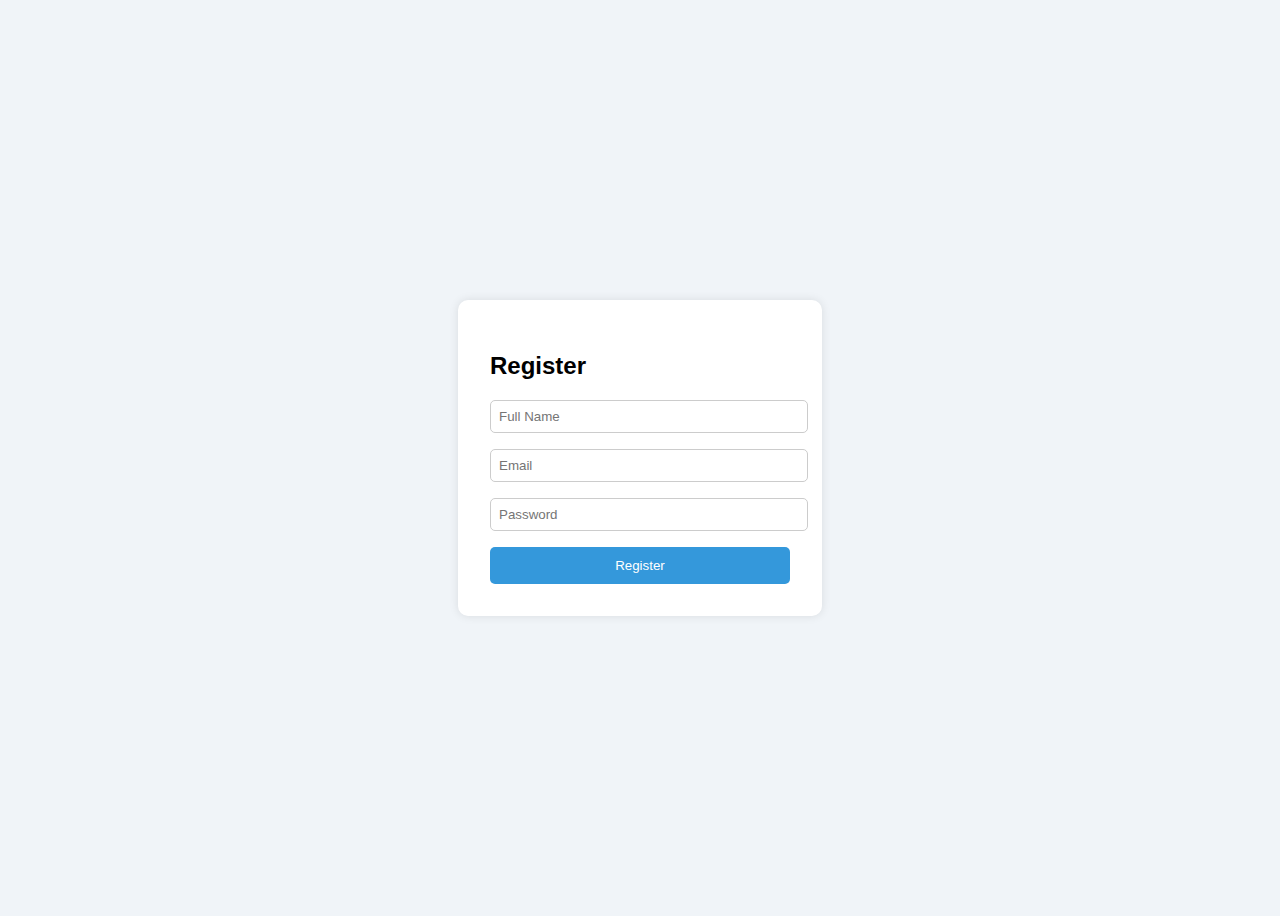
<file: care-bridge-deploy/register.html>
<!DOCTYPE html>
<html lang="en">
<head>
  <meta charset="UTF-8" />
  <meta name="viewport" content="width=device-width, initial-scale=1.0"/>
  <title>Register</title>
  <style>
    body {
      font-family: Arial, sans-serif;
      background: #f0f4f8;
      display: flex;
      justify-content: center;
      align-items: center;
      height: 100vh;
    }
    .container {
      background: white;
      padding: 2rem;
      border-radius: 10px;
      box-shadow: 0 0 10px rgba(0,0,0,0.1);
      width: 300px;
    }
    input {
      width: 100%;
      padding: 0.5rem;
      margin-bottom: 1rem;
      border-radius: 5px;
      border: 1px solid #ccc;
    }
    button {
      width: 100%;
      padding: 0.7rem;
      background: #3498db;
      color: white;
      border: none;
      border-radius: 5px;
    }
    button:hover {
      background: #2980b9;
    }
  </style>
</head>
<body>
  <div class="container">
    <h2>Register</h2>
    <form id="registerForm" action="register.php" method="POST">
      <input type="text" name="name" id="name" placeholder="Full Name" required />
      <input type="email" name="email" id="email" placeholder="Email" required />
      <input type="password" name="password" id="password" placeholder="Password" required />
      <button type="submit">Register</button>
    </form>
  </div>

  </script>
</body>
</html>
</file>
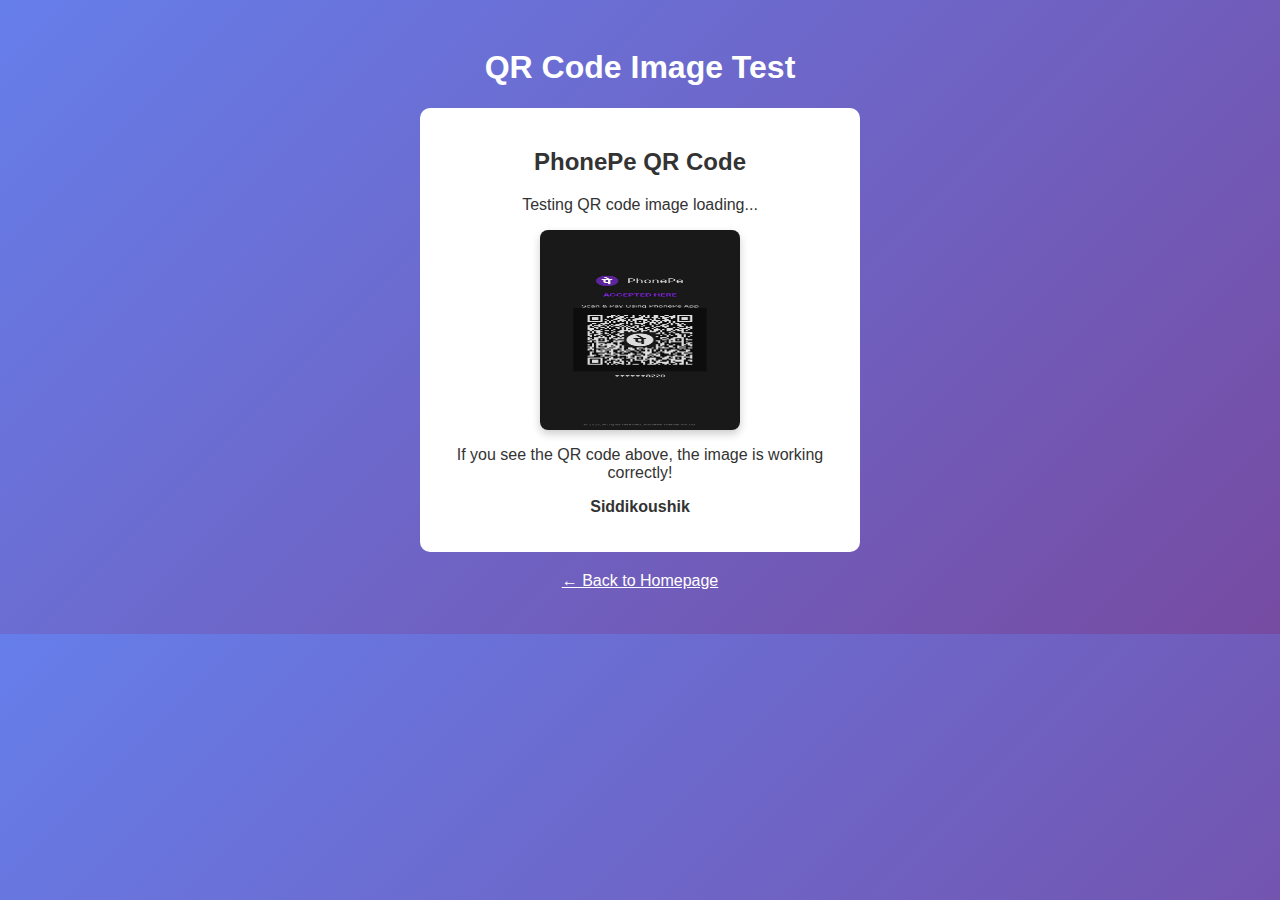
<file: care-bridge-deploy/test-qr.html>
<!DOCTYPE html>
<html lang="en">
<head>
    <meta charset="UTF-8">
    <meta name="viewport" content="width=device-width, initial-scale=1.0">
    <title>QR Code Test</title>
    <style>
        body {
            font-family: Arial, sans-serif;
            text-align: center;
            padding: 20px;
            background: linear-gradient(135deg, #667eea 0%, #764ba2 100%);
            color: white;
        }
        .qr-container {
            background: white;
            padding: 20px;
            border-radius: 10px;
            margin: 20px auto;
            max-width: 400px;
            color: #333;
        }
        .qr-image {
            width: 200px;
            height: 200px;
            border-radius: 8px;
            margin: 10px auto;
            display: block;
            box-shadow: 0 4px 8px rgba(0,0,0,0.2);
        }
        h1 {
            color: white;
        }
    </style>
</head>
<body>
    <h1>QR Code Image Test</h1>
    
    <div class="qr-container">
        <h2>PhonePe QR Code</h2>
        <p>Testing QR code image loading...</p>
        <img src="Qrcode.jpg" alt="PhonePe QR Code" class="qr-image" onerror="this.style.display='none'; this.nextElementSibling.style.display='block';">
        <p style="display:none; color: red; font-weight: bold;">❌ QR Code image failed to load!</p>
        <p>If you see the QR code above, the image is working correctly!</p>
        <p><strong>Siddikoushik</strong></p>
    </div>
    
    <p><a href="index.html" style="color: white;">← Back to Homepage</a></p>
</body>
</html>
</file>
<file: care-bridge-deploy/fin.css>
* {
    margin: 0;
    padding: 0;
    box-sizing: border-box;
    font-family: 'Poppins', 'Segoe UI', sans-serif;
}

:root {
    --primary: #2C3E50;
    --secondary: #3498DB;
    --accent: #E74C3C;
    --success: #27AE60;
    --warning: #F39C12;
    --light: #ECF0F1;
    --dark: #2C3E50;
    --white: #FFFFFF;
    --gray: #95A5A6;
    --shadow: 0 4px 6px rgba(0, 0, 0, 0.1);
    --shadow-lg: 0 10px 25px rgba(0, 0, 0, 0.15);
    --border-radius: 8px;
    --transition: all 0.3s ease;
}

body {
    background-color: var(--light);
    line-height: 1.6;
    color: var(--dark);
}

.container {
    max-width: 1200px;
    margin: 0 auto;
    padding: 0 20px;
}

/* Navigation */
.navbar {
    background: linear-gradient(135deg, var(--primary) 0%, var(--secondary) 100%);
    padding: 1rem 2rem;
    position: fixed;
    width: 100%;
    top: 0;
    z-index: 1000;
    display: flex;
    justify-content: space-between;
    align-items: center;
    box-shadow: var(--shadow);
}

.nav-brand {
    display: flex;
    align-items: center;
    gap: 10px;
}

.nav-brand i {
    font-size: 24px;
    color: var(--accent);
}

.navbar h1 {
    color: var(--white);
    font-weight: 600;
    font-size: 1.5rem;
}

.care {
    color: var(--white);
    font-size: 1.2rem;
    font-weight: 400;
}

.nav-container {
    position: relative;
}

.cross-btn {
    font-size: 20px;
    cursor: pointer;
    background: none;
    border: none;
    color: var(--white);
    transition: var(--transition);
    padding: 8px;
    border-radius: 50%;
    display: flex;
    align-items: center;
    justify-content: center;
}

.cross-btn:hover {
    background: rgba(255, 255, 255, 0.1);
    transform: scale(1.1);
}

.menu {
    display: none;
    flex-direction: column;
    position: absolute;
    top: 100%;
    right: 0;
    background: var(--white);
    border-radius: var(--border-radius);
    padding: 20px;
    box-shadow: var(--shadow-lg);
    z-index: 1001;
    min-width: 250px;
    margin-top: 10px;
}

.menu.active {
    display: flex;
}

.auth-buttons {
    display: flex;
    flex-direction: column;
    gap: 10px;
    margin-bottom: 20px;
    padding-bottom: 20px;
    border-bottom: 1px solid var(--light);
}

.user-info {
    display: flex;
    flex-direction: column;
    gap: 10px;
    margin-bottom: 20px;
    padding-bottom: 20px;
    border-bottom: 1px solid var(--light);
}

.user-details {
    display: flex;
    align-items: center;
    gap: 10px;
    padding: 10px;
    background: var(--light);
    border-radius: var(--border-radius);
}

.user-details i {
    font-size: 20px;
    color: var(--secondary);
}

.user-details span {
    font-weight: 500;
    color: var(--dark);
}

.auth-btn {
    padding: 10px 15px;
    border: 2px solid var(--secondary);
    background: var(--secondary);
    color: var(--white);
    border-radius: var(--border-radius);
    cursor: pointer;
    transition: var(--transition);
    font-weight: 500;
    display: flex;
    align-items: center;
    gap: 8px;
    justify-content: center;
}

.auth-btn:hover {
    background: var(--primary);
    border-color: var(--primary);
    transform: translateY(-2px);
}

.logout-btn {
    background: var(--accent);
    border-color: var(--accent);
}

.logout-btn:hover {
    background: #c0392b;
    border-color: #c0392b;
}

.nav {
    display: flex;
    flex-direction: column;
    gap: 5px;
}

.btn_h {
    padding: 12px 15px;
    background: transparent;
    color: var(--dark);
    border: none;
    text-align: left;
    cursor: pointer;
    font-size: 1rem;
    transition: var(--transition);
    border-radius: var(--border-radius);
    display: flex;
    align-items: center;
    gap: 10px;
}

.btn_h:hover {
    background: var(--light);
    color: var(--secondary);
    transform: translateX(5px);
}

/* Hero Section */
.hero {
    height: 100vh;
    background: linear-gradient(rgba(0, 0, 0, 0.6), rgba(0, 0, 0, 0.6)), 
                url(https://img.freepik.com/premium-photo/world-food-day-celebrating-global-food-sustainability_1164885-8095.jpg);
    background-size: cover;
    background-position: center;
    background-attachment: fixed;
    display: flex;
    align-items: center;
    justify-content: center;
    text-align: center;
    color: var(--white);
    padding-top: 80px;
}

.hero-content {
    max-width: 1200px;
    margin: 0 auto;
    padding: 0 20px;
    display: grid;
    grid-template-columns: 1fr 1fr;
    gap: 50px;
    align-items: center;
}

.hero-text h2 {
    font-size: 3.5rem;
    font-weight: 700;
    margin-bottom: 20px;
    line-height: 1.2;
}

.hero-text h2 i {
    color: var(--accent);
    margin-right: 15px;
}

.hero-text p {
    font-size: 1.2rem;
    margin-bottom: 30px;
    opacity: 0.9;
    line-height: 1.6;
}

.hero-buttons {
    display: flex;
    gap: 20px;
    flex-wrap: wrap;
}

.primary-btn {
    background: var(--accent);
    border: 2px solid var(--accent);
}

.primary-btn:hover {
    background: #c0392b;
    border-color: #c0392b;
}

.secondary-btn {
    background: transparent;
    border: 2px solid var(--white);
}

.secondary-btn:hover {
    background: var(--white);
    color: var(--primary);
}

.hero-stats {
    display: grid;
    grid-template-columns: repeat(3, 1fr);
    gap: 30px;
}

.stat-item {
    background: rgba(255, 255, 255, 0.1);
    padding: 30px 20px;
    border-radius: var(--border-radius);
    backdrop-filter: blur(10px);
    border: 1px solid rgba(255, 255, 255, 0.2);
    text-align: center;
    transition: var(--transition);
}

.stat-item:hover {
    transform: translateY(-5px);
    background: rgba(255, 255, 255, 0.2);
}

.stat-item i {
    font-size: 2.5rem;
    color: var(--accent);
    margin-bottom: 15px;
}

.stat-item h3 {
    font-size: 2rem;
    font-weight: 700;
    margin-bottom: 5px;
}

.stat-item p {
    font-size: 1rem;
    opacity: 0.8;
}

/* Buttons */
.btn {
    padding: 12px 25px;
    background: var(--secondary);
    color: var(--white);
    text-decoration: none;
    border-radius: var(--border-radius);
    border: 2px solid var(--secondary);
    cursor: pointer;
    transition: var(--transition);
    font-weight: 500;
    display: inline-flex;
    align-items: center;
    gap: 8px;
    justify-content: center;
}

.btn:hover {
    background: var(--primary);
    border-color: var(--primary);
    transform: translateY(-2px);
    box-shadow: var(--shadow);
}

/* Modal Styles */
.modal {
    display: none;
    position: fixed;
    z-index: 10000;
    left: 0;
    top: 0;
    width: 100%;
    height: 100%;
    background-color: rgba(0, 0, 0, 0.5);
    backdrop-filter: blur(5px);
    align-items: center;
    justify-content: center;
}

.modal-content {
    background: var(--white);
    margin: auto;
    padding: 0;
    border-radius: var(--border-radius);
    width: 90%;
    max-width: 500px;
    box-shadow: var(--shadow-lg);
    animation: modalSlideIn 0.3s ease;
}

@keyframes modalSlideIn {
    from {
        opacity: 0;
        transform: translateY(-50px);
    }
    to {
        opacity: 1;
        transform: translateY(0);
    }
}

.modal-header {
    background: linear-gradient(135deg, var(--primary) 0%, var(--secondary) 100%);
    color: var(--white);
    padding: 20px;
    border-radius: var(--border-radius) var(--border-radius) 0 0;
    display: flex;
    justify-content: space-between;
    align-items: center;
}

.modal-header h3 {
    margin: 0;
    font-size: 1.5rem;
    display: flex;
    align-items: center;
    gap: 10px;
}

.close {
    color: var(--white);
    font-size: 28px;
    font-weight: bold;
    cursor: pointer;
    transition: var(--transition);
}

.close:hover {
    color: var(--accent);
    transform: scale(1.1);
}

.modal form {
    padding: 30px;
}

.form-group {
    margin-bottom: 20px;
}

.form-group label {
    display: block;
    margin-bottom: 8px;
    font-weight: 500;
    color: var(--dark);
    display: flex;
    align-items: center;
    gap: 8px;
}

.form-group input,
.form-group textarea {
    width: 100%;
    padding: 12px 15px;
    border: 2px solid var(--light);
    border-radius: var(--border-radius);
    font-size: 1rem;
    transition: var(--transition);
    background: var(--white);
}

.form-group input:focus,
.form-group textarea:focus {
    outline: none;
    border-color: var(--secondary);
    box-shadow: 0 0 0 3px rgba(52, 152, 219, 0.1);
}

.auth-footer {
    text-align: center;
    margin-top: 20px;
    padding-top: 20px;
    border-top: 1px solid var(--light);
    color: var(--gray);
}

.auth-footer a {
    color: var(--secondary);
    text-decoration: none;
    font-weight: 500;
}

.auth-footer a:hover {
    text-decoration: underline;
}

/* Sections */
.about-us,
.donation-section,
.contact-section {
    padding: 80px 0;
}

.about-us {
    background: var(--white);
}

.donation-section {
    background: var(--light);
}

.contact-section {
    background: var(--white);
}

.container h2 {
    text-align: center;
    font-size: 2.5rem;
    font-weight: 700;
    margin-bottom: 50px;
    color: var(--dark);
    display: flex;
    align-items: center;
    justify-content: center;
    gap: 15px;
}

.container h2 i {
    color: var(--accent);
}

/* About Section */
.about-content {
    max-width: 800px;
    margin: 0 auto;
}

.about-text p {
    font-size: 1.1rem;
    line-height: 1.8;
    margin-bottom: 30px;
    color: var(--gray);
}

.mission-vision {
    display: grid;
    grid-template-columns: 1fr 1fr;
    gap: 30px;
    margin-top: 40px;
}

.mission,
.vision {
    background: var(--light);
    padding: 30px;
    border-radius: var(--border-radius);
    text-align: center;
    transition: var(--transition);
}

.mission:hover,
.vision:hover {
    transform: translateY(-5px);
    box-shadow: var(--shadow);
}

.mission h3,
.vision h3 {
    font-size: 1.5rem;
    margin-bottom: 15px;
    color: var(--dark);
    display: flex;
    align-items: center;
    justify-content: center;
    gap: 10px;
}

.mission h3 i,
.vision h3 i {
    color: var(--accent);
}

.mission p,
.vision p {
    color: var(--gray);
    line-height: 1.6;
}

/* Donation Grid */
.donation-grid {
    display: grid;
    grid-template-columns: repeat(auto-fit, minmax(280px, 1fr));
    gap: 30px;
    margin-top: 50px;
}

.donation-card {
    background: var(--white);
    padding: 40px 30px;
    border-radius: var(--border-radius);
    text-align: center;
    box-shadow: var(--shadow);
    transition: var(--transition);
    border: 1px solid var(--light);
}

.donation-card:hover {
    transform: translateY(-10px);
    box-shadow: var(--shadow-lg);
    border-color: var(--secondary);
}

.card-icon {
    width: 80px;
    height: 80px;
    background: linear-gradient(135deg, var(--secondary) 0%, var(--primary) 100%);
    border-radius: 50%;
    display: flex;
    align-items: center;
    justify-content: center;
    margin: 0 auto 20px;
    transition: var(--transition);
}

.donation-card:hover .card-icon {
    transform: scale(1.1);
}

.card-icon i {
    font-size: 2rem;
    color: var(--white);
}

.donation-card h3 {
    font-size: 1.5rem;
    margin-bottom: 15px;
    color: var(--dark);
}

.donation-card p {
    color: var(--gray);
    margin-bottom: 25px;
    line-height: 1.6;
}

/* Center the last donation card (Monetary Donation) */
.donation-card:last-child {
    justify-self: center;
    grid-column: 1 / -1;
    max-width: 400px;
    margin: 0 auto;
}

/* Alternative approach for better centering */
.donation-grid {
    display: grid;
    grid-template-columns: repeat(auto-fit, minmax(280px, 1fr));
    gap: 30px;
    margin-top: 50px;
    position: relative;
}

.donation-card:last-child {
    grid-column: 1 / -1;
    justify-self: center;
    max-width: 400px;
    width: 100%;
    margin-top: 30px;
}



/* Contact Section */
.contact-content {
    display: grid;
    grid-template-columns: 1fr 1fr;
    gap: 50px;
    margin-top: 50px;
}

.contact-info {
    display: flex;
    flex-direction: column;
    gap: 30px;
}

.contact-item {
    display: flex;
    align-items: flex-start;
    gap: 20px;
    padding: 20px;
    background: var(--light);
    border-radius: var(--border-radius);
    transition: var(--transition);
}

.contact-item:hover {
    transform: translateX(10px);
    box-shadow: var(--shadow);
}

.contact-item i {
    font-size: 1.5rem;
    color: var(--accent);
    margin-top: 5px;
}

.contact-item h3 {
    font-size: 1.2rem;
    margin-bottom: 5px;
    color: var(--dark);
}

.contact-item p {
    color: var(--gray);
}

.contact-form {
    background: var(--light);
    padding: 30px;
    border-radius: var(--border-radius);
}

/* Footer */
.footer {
    background: var(--dark);
    color: var(--white);
    padding: 50px 0 20px;
}

.footer-content {
    display: grid;
    grid-template-columns: repeat(auto-fit, minmax(250px, 1fr));
    gap: 40px;
    margin-bottom: 30px;
}

.footer-section h3 {
    font-size: 1.3rem;
    margin-bottom: 20px;
    display: flex;
    align-items: center;
    gap: 10px;
}

.footer-section h3 i {
    color: var(--accent);
}

.footer-section p {
    color: var(--gray);
    line-height: 1.6;
}

.footer-section ul {
    list-style: none;
}

.footer-section ul li {
    margin-bottom: 10px;
}

.footer-section ul li a {
    color: var(--gray);
    text-decoration: none;
    transition: var(--transition);
}

.footer-section ul li a:hover {
    color: var(--secondary);
}

.social-links {
    display: flex;
    gap: 15px;
}

.social-links a {
    width: 40px;
    height: 40px;
    background: var(--secondary);
    color: var(--white);
    border-radius: 50%;
    display: flex;
    align-items: center;
    justify-content: center;
    text-decoration: none;
    transition: var(--transition);
}

.social-links a:hover {
    background: var(--accent);
    transform: translateY(-3px);
}

.footer-bottom {
    text-align: center;
    padding-top: 20px;
    border-top: 1px solid var(--gray);
    color: var(--gray);
}

.success-message {
    background: #d4edda;
    color: #155724;
    padding: 15px;
    border-radius: 8px;
    margin: 15px 0;
    text-align: center;
    font-weight: 600;
    border: 1px solid #c3e6cb;
}

.error-message {
    background: #f8d7da;
    color: #721c24;
    padding: 15px;
    border-radius: 8px;
    margin: 15px 0;
    text-align: center;
    font-weight: 600;
    border: 1px solid #f5c6cb;
}

/* Responsive Design */
@media (max-width: 768px) {
    .hero-content {
        grid-template-columns: 1fr;
        text-align: center;
    }
    
    .hero-text h2 {
        font-size: 2.5rem;
    }
    
    .hero-stats {
        grid-template-columns: 1fr;
        gap: 20px;
    }
    
    .mission-vision {
        grid-template-columns: 1fr;
    }
    
    .contact-content {
        grid-template-columns: 1fr;
    }
    
    .hero-buttons {
        justify-content: center;
    }
    
    .navbar {
        padding: 1rem;
    }
    
    .care {
        display: none;
    }
    
    .container h2 {
        font-size: 2rem;
    }
}

@media (max-width: 480px) {
    .hero-text h2 {
        font-size: 2rem;
    }
    
    .donation-grid {
        grid-template-columns: 1fr;
    }
    
    .footer-content {
        grid-template-columns: 1fr;
        text-align: center;
    }
    
    .social-links {
        justify-content: center;
    }
    
    /* Mobile-specific improvements */
    .container {
        padding: 0 15px;
    }
    
    .hero {
        padding: 60px 0;
    }
    
    .hero-text h2 {
        font-size: 1.8rem;
        line-height: 1.2;
    }
    
    .hero-text p {
        font-size: 1rem;
        margin-bottom: 20px;
    }
    
    .hero-buttons {
        flex-direction: column;
        gap: 15px;
    }
    
    .btn {
        padding: 12px 20px;
        font-size: 14px;
    }
    
    .donation-card {
        padding: 25px 20px;
    }
    
    .donation-card h3 {
        font-size: 1.3rem;
    }
    
    .contact-form {
        padding: 20px;
    }
    
    .form-group input,
    .form-group textarea {
        font-size: 16px; /* Prevents zoom on iOS */
        padding: 12px;
    }
    
    .modal-content {
        width: 95%;
        margin: 20px auto;
        padding: 20px;
    }
    
    .navbar {
        padding: 10px 15px;
    }
    
    .nav-brand h1 {
        font-size: 1.2rem;
    }
    
    .auth-btn {
        padding: 8px 15px;
        font-size: 14px;
    }
}

/* iPhone-specific fixes */
@media (max-width: 375px) {
    .hero-text h2 {
        font-size: 1.6rem;
    }
    
    .container h2 {
        font-size: 1.8rem;
    }
    
    .donation-card {
        padding: 20px 15px;
    }
    
    .btn {
        padding: 10px 18px;
        font-size: 13px;
    }
}

/* Android-specific fixes */
@media (max-width: 360px) {
    .hero-text h2 {
        font-size: 1.5rem;
    }
    
    .hero-buttons {
        gap: 12px;
    }
    
    .donation-grid {
        gap: 20px;
    }
}
</file>
